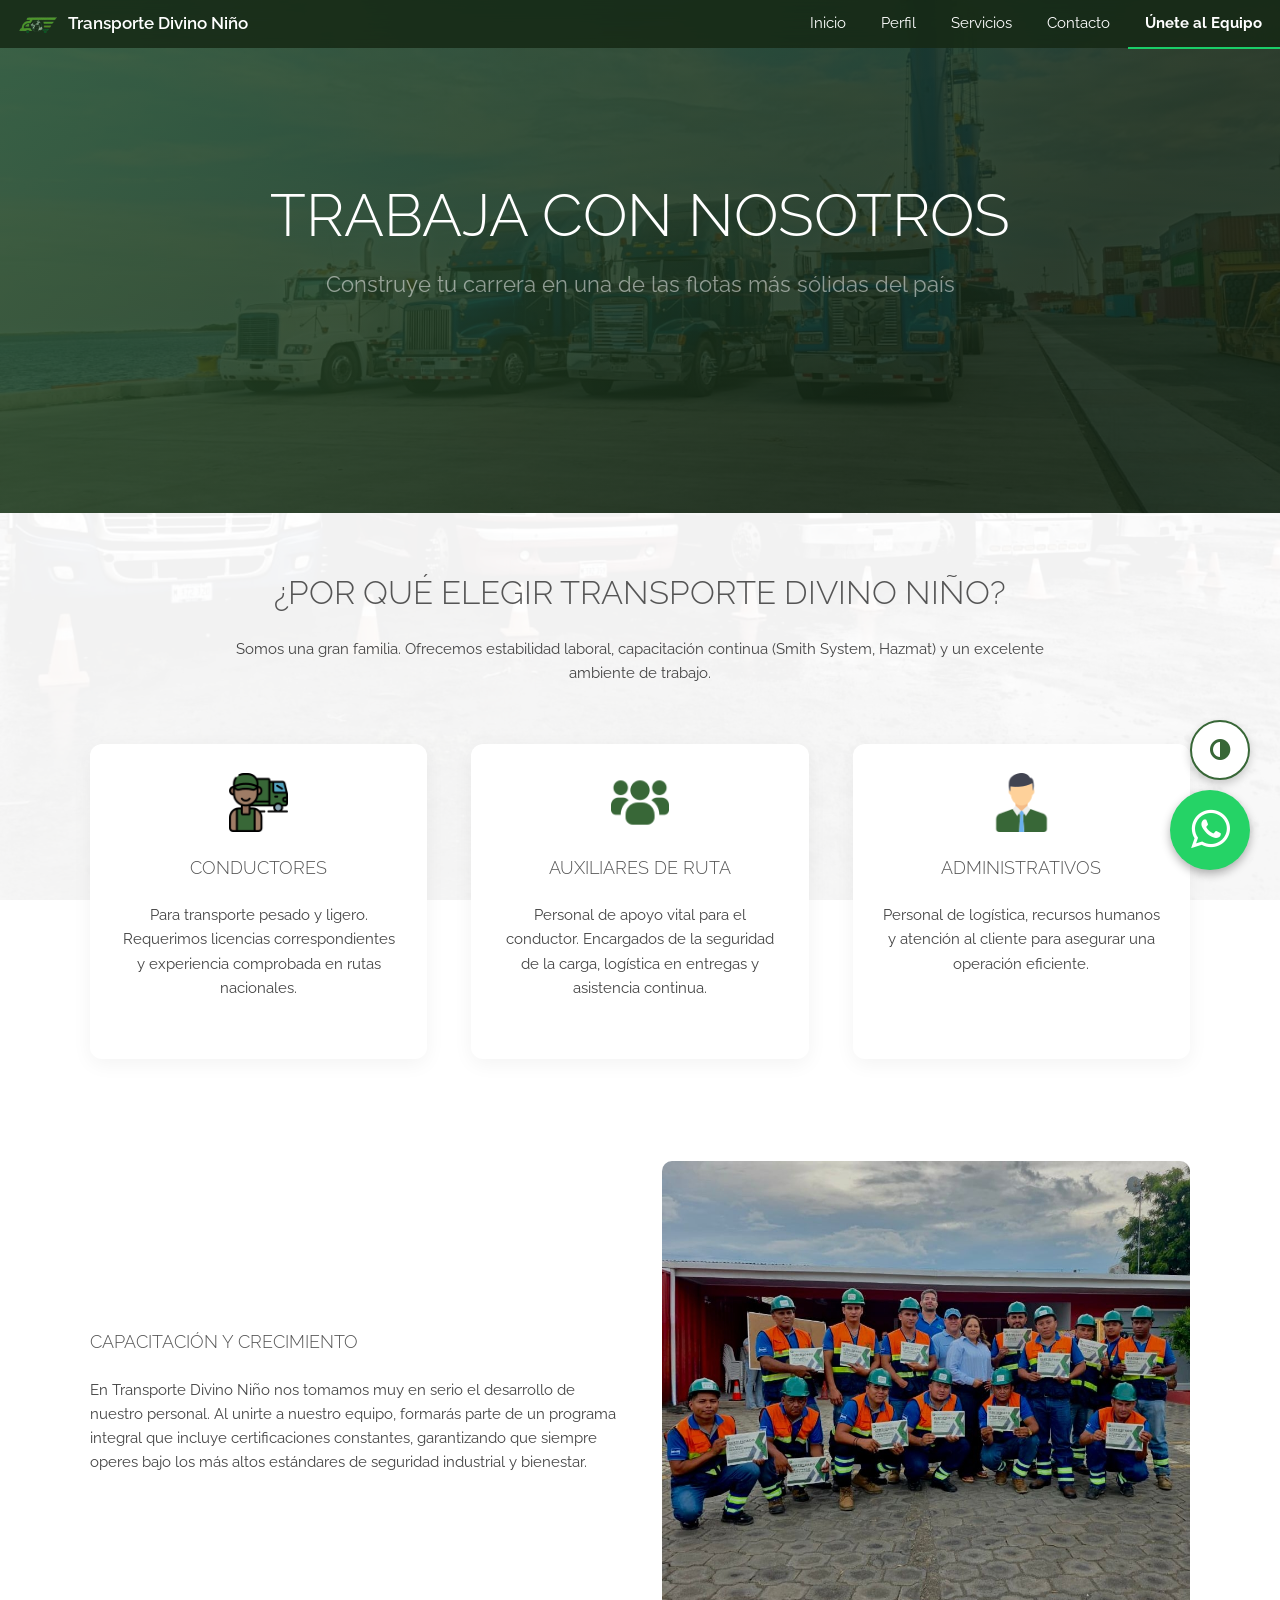
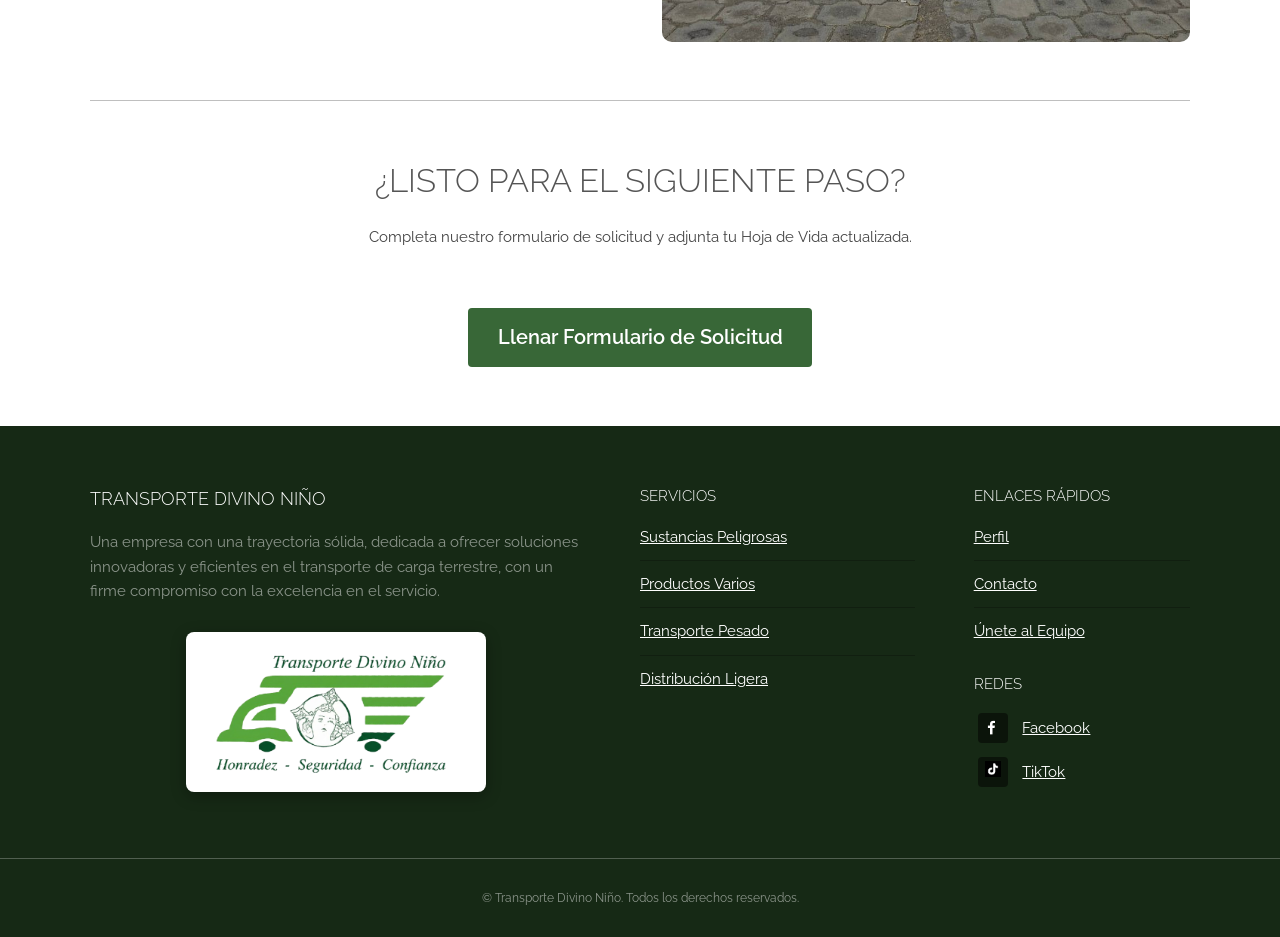
<file: empleo.html>
<!DOCTYPE HTML>
<html>
<head>
    <title>Únete al Equipo | Transporte Divino Niño</title>
    <meta charset="utf-8">
    <meta name="viewport" content="width=device-width, initial-scale=1, user-scalable=no">
    <link rel="stylesheet" href="assets/css/main.css">
    <link rel="shortcut icon" href="images/logos/icon.ico" type="image/x-icon">

    <meta name="keywords" content="transporte de carga, logistica nicaragua, transporte pesado, transporte hazmat, transporte divino niño">
    <meta property="og:title" content="Únete al Equipo | Transporte Divino Niño">
    <meta property="og:description" content="Sé parte de nuestra familia. Buscamos conductores, auxiliares de ruta y personal administrativo comprometido con la excelencia.">
    <meta property="og:image" content="https://transdn.com/images/logos/logo-removebg-preview.png">
    <meta property="og:url" content="https://transdn.com/empleo.html">
    <meta property="og:type" content="website">
</head>
<body class="is-preload">

    <!-- Header -->
    <header id="header">
        <a class="logo" href="index.html" style="display: flex; align-items: center;">
            <img src="images/logos/icon.ico" alt="Logo" style="height: 40px; width: auto; margin-right: 10px;">
            Transporte Divino Niño
        </a>
        <nav>
            <ul class="links">
                <li><a href="index.html">Inicio</a></li>
                <li><a href="perfil.html">Perfil</a></li>
                <li><a href="servicios.html">Servicios</a></li>
                <li><a href="contacto.html">Contacto</a></li>
                <li class="active"><a href="empleo.html">Únete al Equipo</a></li>
            </ul>
            <a href="#menu">Menu</a>
        </nav>
    </header>

    <!-- Nav -->
    <nav id="menu">
        <ul class="links">
            <li><a href="index.html">Inicio</a></li>
            <li><a href="perfil.html">Perfil</a></li>
            <li><a href="servicios.html">Servicios</a></li>
            <li><a href="contacto.html">Contacto</a></li>
            <li><a href="empleo.html">Únete al Equipo</a></li>
        </ul>
    </nav>

    <!-- Banner -->
    <section id="banner">
        <div class="inner">
            <h1>Trabaja con Nosotros</h1>
            <p>Construye tu carrera en una de las flotas más sólidas del país</p>
        </div>
        <img src="images/servicios/pesado/pesado3.png" alt="Banner" style="width: 100%; height: 100%; object-fit: cover; position: absolute; top: 0; left: 0; z-index: 0; filter: brightness(0.6);">
    </section>

    <!-- Main Content -->
    <section class="wrapper">
        <div class="inner">
            <header class="special">
                <h2>¿Por qué elegir Transporte Divino Niño?</h2>
                <p>Somos una gran familia. Ofrecemos estabilidad laboral, capacitación continua (Smith System, Hazmat) y un excelente ambiente de trabajo.</p>
            </header>
            
            <div class="row gtr-uniform cards-row">
                <div class="col-4 col-12-medium">
                    <div style="height: 100%; text-align: center; padding: 2rem; background: #ffffff; border-radius: 12px; box-shadow: 0 5px 20px rgba(0,0,0,0.05);">
                        <img src="images/icons/conductor.png" alt="Conductor" style="height: 4rem; margin-bottom: 1rem; object-fit: contain;">
                        <h3>Conductores</h3>
                        <p>Para transporte pesado y ligero. Requerimos licencias correspondientes y experiencia comprobada en rutas nacionales.</p>
                    </div>
                </div>
                <div class="col-4 col-12-medium">
                    <div style="height: 100%; text-align: center; padding: 2rem; background: #ffffff; border-radius: 12px; box-shadow: 0 5px 20px rgba(0,0,0,0.05);">
                        <img src="images/icons/grupo.png" alt="Auxiliar" style="height: 4rem; margin-bottom: 1rem; object-fit: contain;">
                        <h3>Auxiliares de Ruta</h3>
                        <p>Personal de apoyo vital para el conductor. Encargados de la seguridad de la carga, logística en entregas y asistencia continua.</p>
                    </div>
                </div>
                <div class="col-4 col-12-medium">
                    <div style="height: 100%; text-align: center; padding: 2rem; background: #ffffff; border-radius: 12px; box-shadow: 0 5px 20px rgba(0,0,0,0.05);">
                        <img src="images/icons/administrativo.png" alt="Administrativo" style="height: 4rem; margin-bottom: 1rem; object-fit: contain;">
                        <h3>Administrativos</h3>
                        <p>Personal de logística, recursos humanos y atención al cliente para asegurar una operación eficiente.</p>
                    </div>
                </div>
            </div>

            <div class="row gtr-uniform" style="margin-top: 4rem; align-items: center;">
                <div class="col-6 col-12-medium">
                    <h3>Capacitación y Crecimiento</h3>
                    <p>En Transporte Divino Niño nos tomamos muy en serio el desarrollo de nuestro personal. Al unirte a nuestro equipo, formarás parte de un programa integral que incluye certificaciones constantes, garantizando que siempre operes bajo los más altos estándares de seguridad industrial y bienestar.</p>
                </div>
                <div class="col-6 col-12-medium">
                    <span class="image fit"><img src="images/about/cumplimiento_certificaciones.png" alt="Capacitación de personal" style="border-radius: 10px;"></span>
                </div>
            </div>

            <hr style="margin-top: 4rem; margin-bottom: 4rem;" />

            <header class="special">
                <h2>¿Listo para el siguiente paso?</h2>
                <p>Completa nuestro formulario de solicitud y adjunta tu Hoja de Vida actualizada.</p>
            </header>
            
            <div style="text-align: center; margin-bottom: 2rem;">
                <a href="#" onclick="alert('En la versión final, este botón abrirá un formulario (Google Forms u otro) para que el postulante pueda llenar sus datos y adjuntar su CV directamente a la empresa.'); return false;" class="button primary large">
                    Llenar Formulario de Solicitud
                </a>
            </div>

        </div>
    </section>

    <!-- Footer -->
    <footer id="footer">
        <div class="inner">
            <div class="content">
                <section>
                    <h3>Transporte Divino Niño</h3>
                    <p>Una empresa con una trayectoria sólida, dedicada a ofrecer soluciones innovadoras y eficientes en el transporte de carga terrestre, con un firme compromiso con la excelencia en el servicio.</p>
                    <ul class="alt">
                        <li style="border-top: 0; padding-top: 0; text-align: center;">
                            <a href="index.html" style="border-bottom: none; display: inline-block;">
                                <img src="images/logos/logo-removebg-preview.png" alt="Transporte Divino Niño" style="max-width: 300px; height: auto; display: block; margin: 0 auto;">
                            </a>
                        </li>
                    </ul>
                </section>
                <section>
                    <h4>Servicios</h4>
                    <ul class="alt">
                        <li><a href="servicio-hazmat.html">Sustancias Peligrosas</a></li>
                        <li><a href="servicio-consumo.html">Productos Varios</a></li>
                        <li><a href="servicio-pesado.html">Transporte Pesado</a></li>
                        <li><a href="servicio-ligero.html">Distribución Ligera</a></li>
                    </ul>
                </section>
                <section>
                    <h4>Enlaces Rápidos</h4>
                    <ul class="alt">
                        <li><a href="perfil.html">Perfil</a></li>
                        <li><a href="contacto.html">Contacto</a></li>
                        <li><a href="empleo.html">Únete al Equipo</a></li>
                    </ul>
                    <h4>Redes</h4>
                    <ul class="plain">
                        <li><a href="https://www.facebook.com/share/18MGQ4qWi1/" target="_blank"><i class="icon fa-facebook">&nbsp;</i>Facebook</a></li>
                        <li><a href="https://www.tiktok.com/@transporte.divino097?is_from_webapp=1&sender_device=pc" target="_blank"><i class="icon"><img src="images/social/tiktok.png" alt="TikTok" style="width: 1.1rem; height: 1.1rem; object-fit: contain;"></i>TikTok</a></li>
                    </ul>
                </section>
            </div>
        </div>
    </footer>
    <div id="copyright" class="copyright">
        &copy; Transporte Divino Niño. Todos los derechos reservados.
    </div>

    <!-- Scripts -->
    <script src="assets/js/jquery.min.js"></script>
    <script src="assets/js/browser.min.js"></script>
    <script src="assets/js/breakpoints.min.js"></script>
    <script src="assets/js/util.js"></script>
    <script src="assets/js/main.js"></script>

    <!-- WhatsApp -->
    <a href="https://wa.link/u072wb" target="_blank" id="whatsapp-float">
        <i class="icon fa-whatsapp"></i>
    </a>


    <!-- Theme Toggle -->
    <div id="theme-toggle" title="Cambiar Tema">
        <i class="icon fa-adjust"></i>
    </div>
    <script>
        const toggleBtn = document.getElementById('theme-toggle');
        const body = document.body;
        
        // Cargar preferencia
        if(localStorage.getItem('theme') === 'light') {
            body.classList.add('light-theme');
        }
        
        toggleBtn.addEventListener('click', () => {
            body.classList.toggle('light-theme');
            if(body.classList.contains('light-theme')) {
                localStorage.setItem('theme', 'light');
            } else {
                localStorage.setItem('theme', 'dark');
            }
        });
    </script>

</body>
</html>
</file>
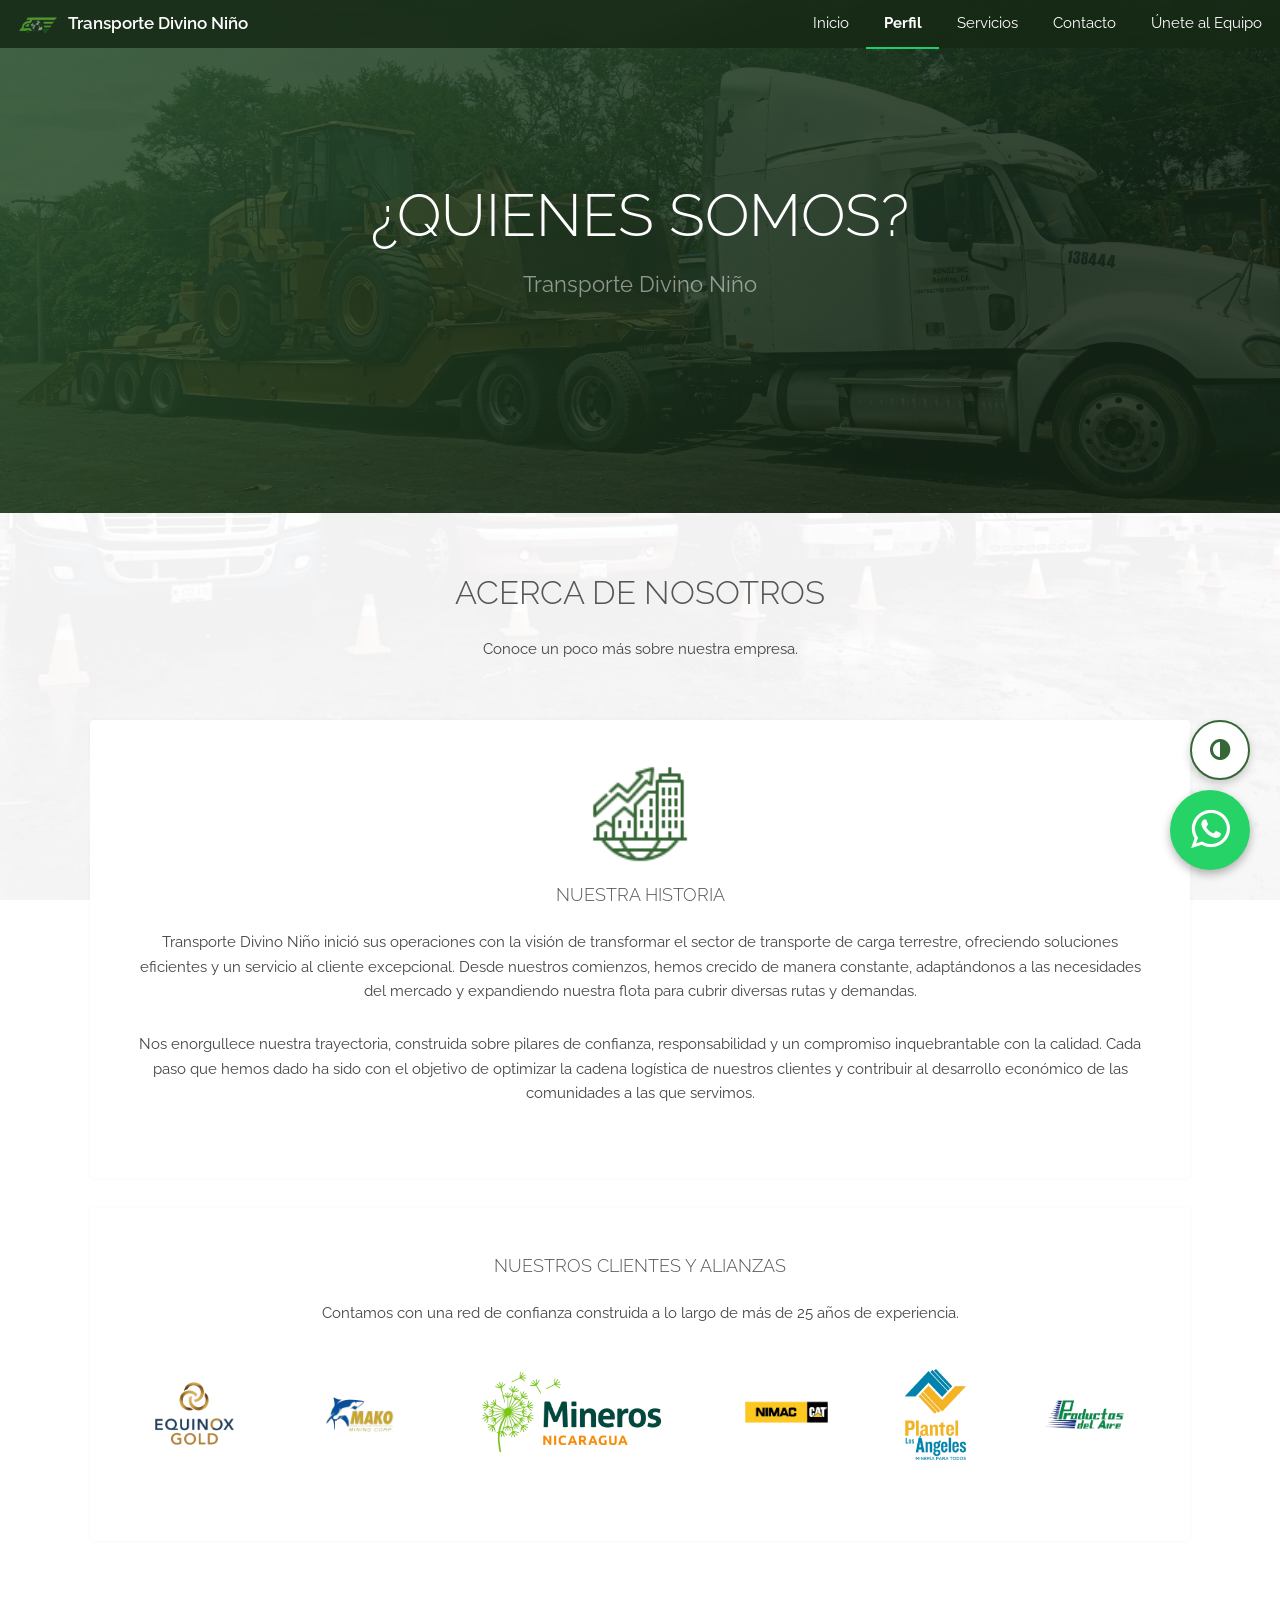
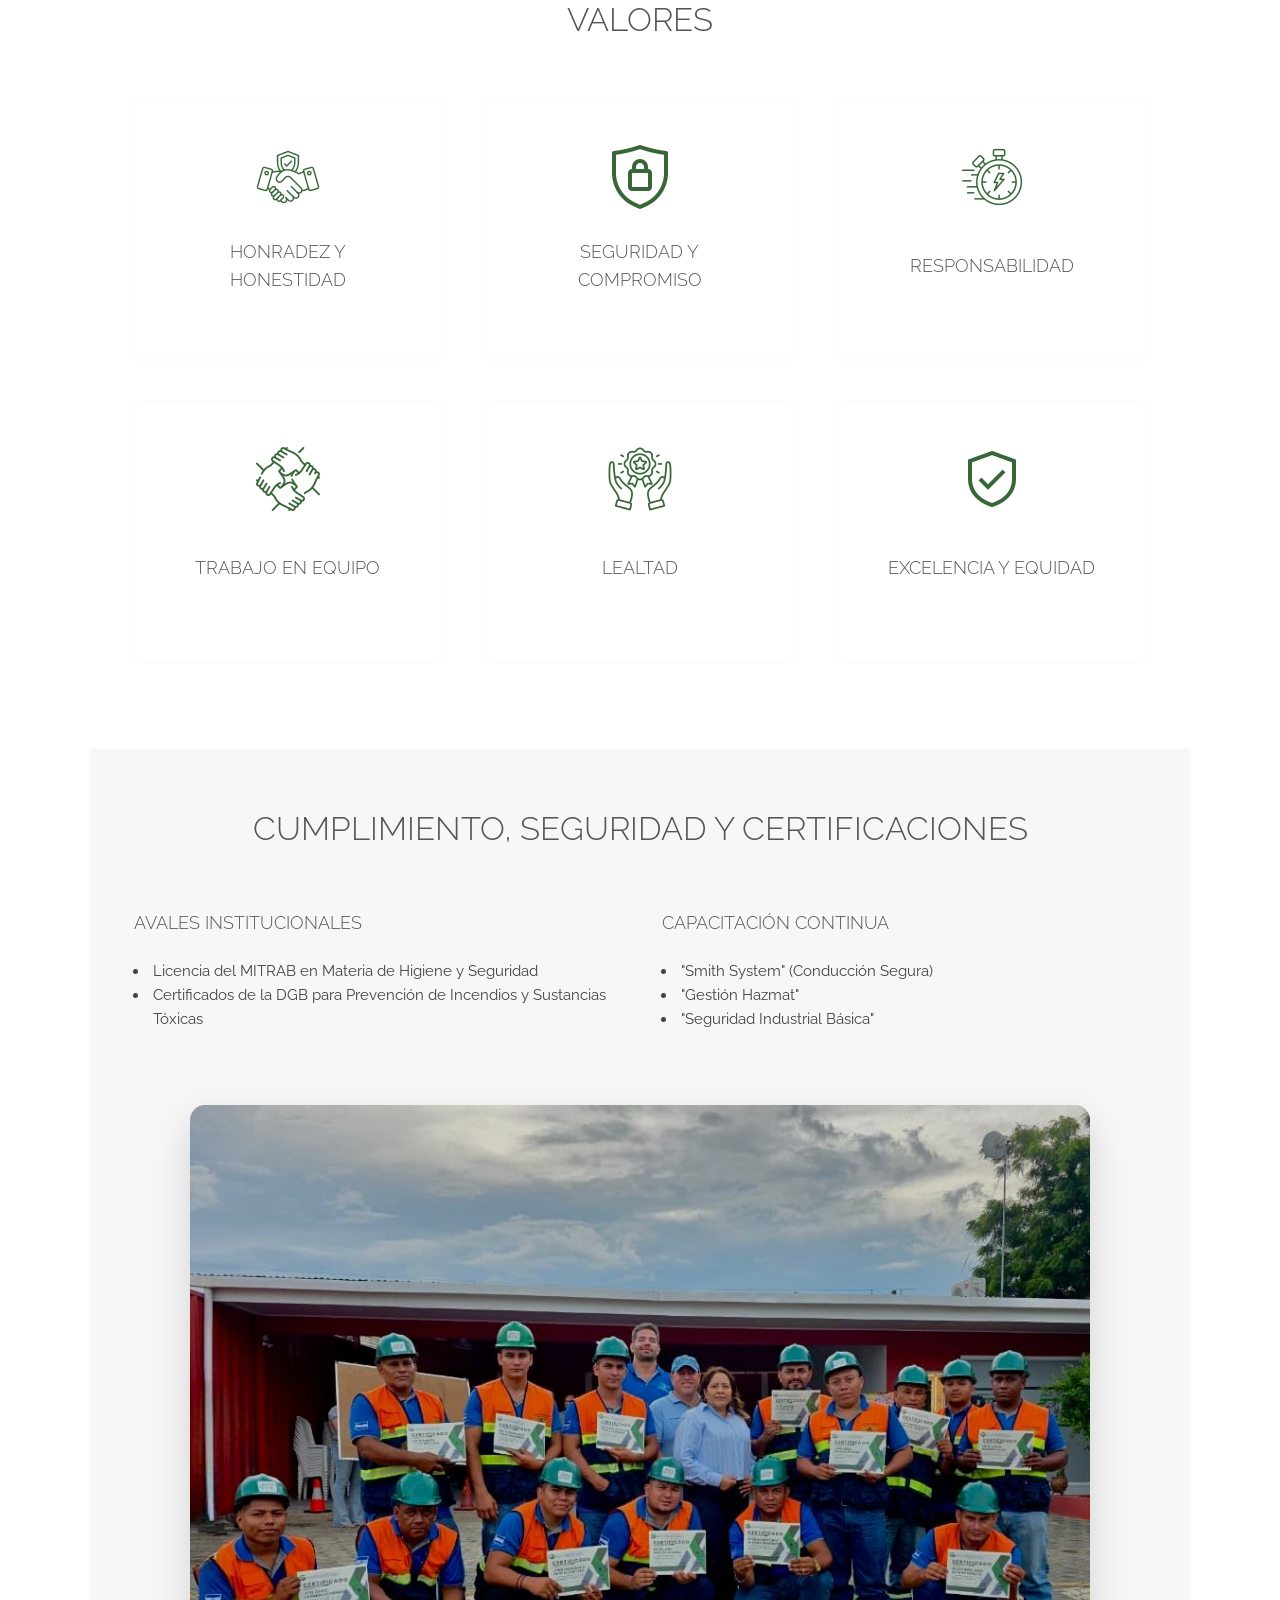
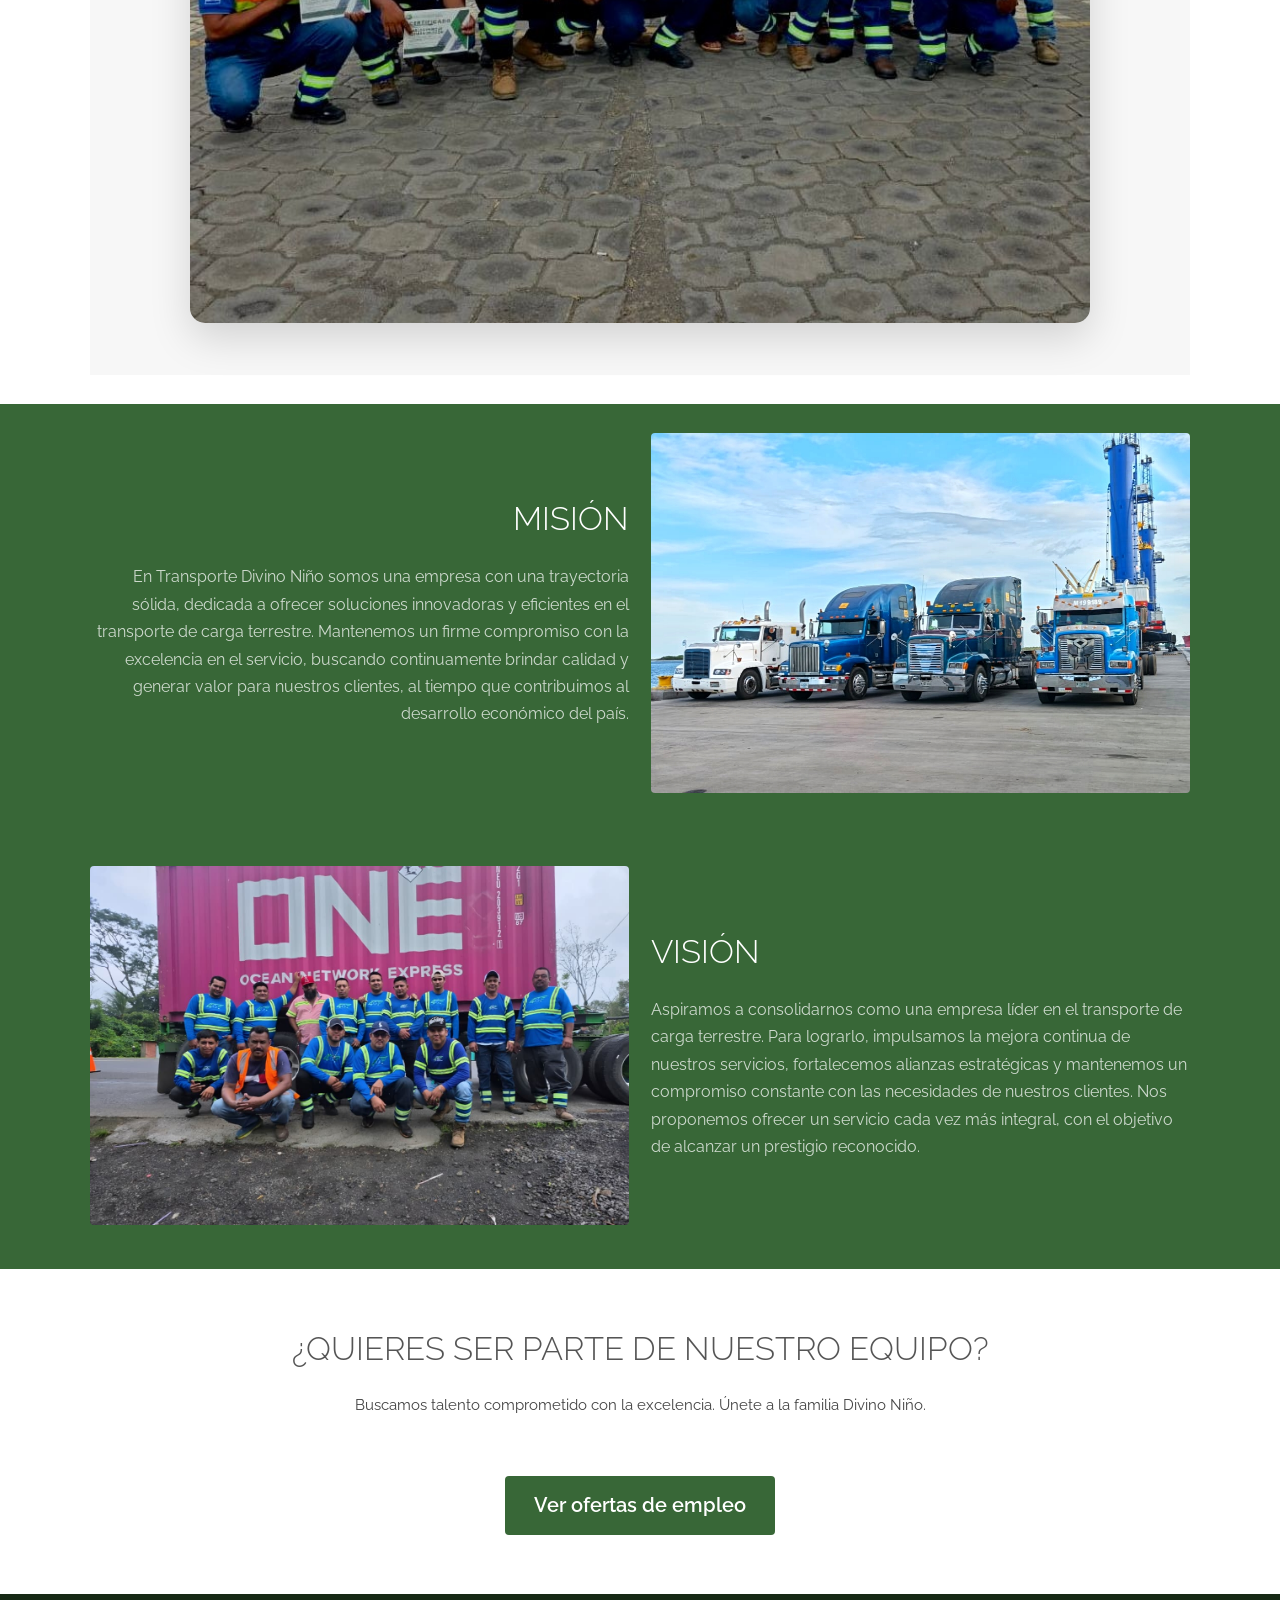
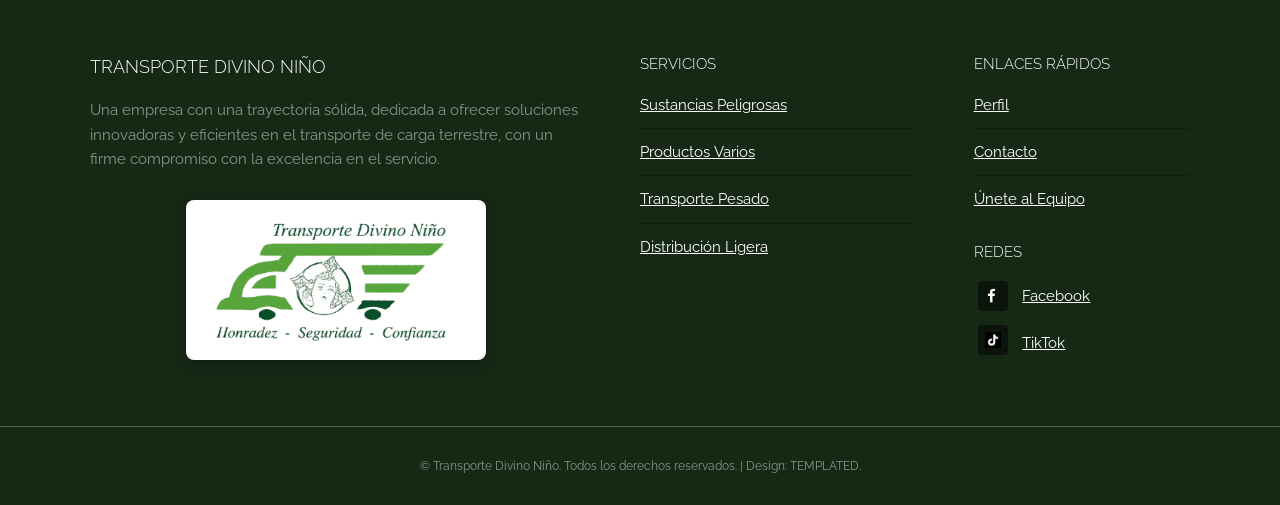
<file: perfil.html>
<!DOCTYPE HTML>
<!--
	Industrious by TEMPLATED
	templated.co @templatedco
	Released for free under the Creative Commons Attribution 3.0 license (templated.co/license)
--><html><head>
    <title>Nuestro Perfil | Transporte Divino Niño</title>
    <meta charset="utf-8">
    <meta name="robots" content="index, follow, max-image-preview:large, max-snippet:-1, max-video-preview:-1">
    <meta name="viewport" content="width=device-width, initial-scale=1, user-scalable=no">
    <meta name="description" content="Conoce nuestra historia, misión y valores. Más de 29 años de experiencia brindando confianza y seguridad en logística.">
    
    
    
    
    
    
    <link rel="stylesheet" href="assets/css/main.css">

    <link rel="shortcut icon" href="images/logos/icon.ico" type="image/x-icon">

    <meta name="keywords" content="transporte de carga, logistica nicaragua, transporte pesado, transporte hazmat, transporte divino niño">
    <meta property="og:title" content="Nuestro Perfil | Transporte Divino Niño">
    <meta property="og:description" content="Conoce nuestra historia, misión y valores. Más de 29 años de experiencia brindando confianza y seguridad en logística.">
    <meta property="og:image" content="https://transdn.com/images/logos/logo-removebg-preview.png">
    <meta property="og:url" content="https://transdn.com/perfil.html">
    <meta property="og:type" content="website">
</head>
<body class="is-preload">

		<!-- Header -->
    <header id="header">
        <a class="logo" href="index.html" style="display: flex; align-items: center;">
            <img src="images/logos/icon.ico" alt="Logo" style="height: 40px; width: auto; margin-right: 10px;">
            Transporte Divino Niño
        </a>
        <nav>
            <ul class="links">
                <li><a href="index.html">Inicio</a></li>
                <li class="active"><a href="perfil.html">Perfil</a></li>
                <li><a href="servicios.html">Servicios</a></li>
                <li><a href="contacto.html">Contacto</a></li>
                <li><a href="empleo.html">Únete al Equipo</a></li> </ul>
            <a href="#menu">Menu</a>
        </nav>
    </header>

		<nav id="menu">
			<ul class="links">
				<li><a href="index.html">Inicio</a></li>
				<li><a href="perfil.html">Perfil</a></li>
				<li><a href="servicios.html">Servicios</a></li>
				<li><a href="contacto.html">Contacto</a></li>
                <li><a href="empleo.html">Únete al Equipo</a></li>
			</ul>
		</nav>
				<!-- Banner --><section id="banner">
				<div class="inner">
					<h1>¿Quienes somos?</h1>
					<p>Transporte Divino Niño</p>
				</div>
				<img src="images/servicios/pesado/pesado2.png" alt="Banner" style="width: 100%; height: 100%; object-fit: cover; position: absolute; top: 0; left: 0; z-index: 0; filter: brightness(0.6);">
				</section>
<section class="wrapper">
	<div class="inner">
		<header class="special">
			<h2>Acerca de Nosotros</h2>
			<p>Conoce un poco más sobre nuestra empresa.</p>
		</header>
		
		<div class="content-box" style="text-align: center;">
			<header>
				<img src="images/logos/company.png" alt="Nuestra empresa" style="width: 100px; height: auto; margin-bottom: 10px;">
				<h3 style="margin-top: 0;">Nuestra Historia</h3>
			</header>
			<p>Transporte Divino Niño inició sus operaciones con la visión de transformar el sector de transporte de carga terrestre, ofreciendo soluciones eficientes y un servicio al cliente excepcional. Desde nuestros comienzos, hemos crecido de manera constante, adaptándonos a las necesidades del mercado y expandiendo nuestra flota para cubrir diversas rutas y demandas.</p>
			<p>Nos enorgullece nuestra trayectoria, construida sobre pilares de confianza, responsabilidad y un compromiso inquebrantable con la calidad. Cada paso que hemos dado ha sido con el objetivo de optimizar la cadena logística de nuestros clientes y contribuir al desarrollo económico de las comunidades a las que servimos.</p>
		</div>

		<div class="content-box" style="text-align: center; margin-top: 2rem;">
			<header>
				<h3 style="margin-top: 0;">Nuestros Clientes y Alianzas</h3>
			</header>
			<p>Contamos con una red de confianza construida a lo largo de más de 25 años de experiencia.</p>
			<div class="row" style="justify-content: center; align-items: center;">
				<div class="col-2-large col-4-medium col-6-small">
					<div class="cliente-logo"><img src="images/clientes/equinox.png" alt="EQUINOX GOLD"></div>
				</div>
				<div class="col-2-large col-4-medium col-6-small">
					<div class="cliente-logo"><img src="images/clientes/mako.png" alt="KMAKO"></div>
				</div>
				<div class="col-2-large col-4-medium col-6-small">
					<div class="cliente-logo"><img src="images/clientes/mineros-nicaragua.png" alt="Productos Mineros NICARAGUA"></div>
				</div>
				<div class="col-2-large col-4-medium col-6-small">
					<div class="cliente-logo"><img src="images/clientes/nimac-cat.png" alt="NIMAC CAT"></div>
				</div>
				<div class="col-2-large col-4-medium col-6-small">
					<div class="cliente-logo"><img src="images/clientes/plantel-angeles.png" alt="Plantel Angeles"></div>
				</div>
				<div class="col-2-large col-4-medium col-6-small">
					<div class="cliente-logo"><img src="images/clientes/productos-del-aire.png" alt="Productos del Aire"></div>
				</div>
			</div>
		</div>

<!-- Highlights -->
<section class="wrapper">
	<div class="inner">
		<header class="special">
			<h2>VALORES</h2>
		</header>

		<div class="highlights">

			<section>
				<div class="content">
					<header>
						<img src="images/valores/honestidad.png" alt="Honradez y Honestidad" class="valor-icon">
						<h3>Honradez y Honestidad</h3>
					</header>
				</div>
			</section>

			<section>
				<div class="content">
					<header>
						<img src="images/valores/seguridad.png" alt="Seguridad y Compromiso" class="valor-icon">
						<h3>Seguridad y Compromiso</h3>
					</header>
				</div>
			</section>

			<section>
				<div class="content">
					<header>
						<img src="images/valores/responsabilidad.png" alt="Responsabilidad" class="valor-icon">
						<h3>Responsabilidad</h3>
					</header>
				</div>
			</section>

			<section>
				<div class="content">
					<header>
						<img src="images/valores/colaboracion.png" alt="Trabajo en Equipo" class="valor-icon">
						<h3>Trabajo en Equipo</h3>
					</header>
				</div>
			</section>

			<section>
				<div class="content">
					<header>
						<img src="images/valores/lealtad.png" alt="Lealtad" class="valor-icon">
						<h3>Lealtad</h3>
					</header>
				</div>
			</section>

			<section>
				<div class="content">
					<header>
						<img src="images/valores/confianza.png" alt="Excelencia y Equidad" class="valor-icon">
						<h3>Excelencia y Equidad</h3>
					</header>
				</div>
			</section>

		</div>
	</div>
</section>

<section class="wrapper" style="background-color: #f7f7f7;">
	<div class="inner">
		<header class="special">
			<h2>Cumplimiento, Seguridad y Certificaciones</h2>
		</header>
		<div class="row">
			<div class="col-6 col-12-medium">
				<h3>Avales Institucionales</h3>
				<ul>
					<li>Licencia del MITRAB en Materia de Higiene y Seguridad</li>
					<li>Certificados de la DGB para Prevención de Incendios y Sustancias Tóxicas</li>
				</ul>
			</div>
			<div class="col-6 col-12-medium">
				<h3>Capacitación Continua</h3>
				<ul>
					<li>"Smith System" (Conducción Segura)</li>
					<li>"Gestión Hazmat"</li>
					<li>"Seguridad Industrial Básica"</li>
				</ul>
			</div>
		</div>
		<div style="text-align: center; margin-top: 3rem; margin-bottom: 1rem;">
			<img src="images/about/cumplimiento_certificaciones.png" alt="Trabajadores recibiendo certificación" style="width: 100%; max-width: 900px; height: auto; border-radius: 15px; box-shadow: 0 15px 40px rgba(0,0,0,0.15); transition: transform 0.3s ease;" onmouseover="this.style.transform='scale(1.02)'" onmouseout="this.style.transform='scale(1)'">
		</div>
	</div>
</section>

	</div>
</section>
<section class="wrapper feature-section feature-mision">
			<div class="inner">
				<h2 class="feature-title-mobile">Misión</h2>
				<div class="row gtr-50 align-items-center">
					
					<div class="col-6 col-12-medium text-right-desktop feature-text">
						<h2 class="feature-title-desktop">Misión</h2>
						<p style="font-size: 1.1rem; line-height: 1.7;">
							En Transporte Divino Niño somos una empresa con una trayectoria sólida, dedicada a ofrecer soluciones innovadoras y eficientes en el transporte de carga terrestre. Mantenemos un firme compromiso con la excelencia en el servicio, buscando continuamente brindar calidad y generar valor para nuestros clientes, al tiempo que contribuimos al desarrollo económico del país.
						</p>
					</div>

					<div class="col-6 col-12-medium feature-image">
						<span class="image fit"><img src="images/about/mision.png" alt="Misión"></span>
					</div>
					
				</div>
			</div>
		</section>

		<section class="wrapper feature-section feature-vision">
			<div class="inner">
				<h2 class="feature-title-mobile">Visión</h2>
				<div class="row gtr-50 align-items-center">
					
					<div class="col-6 col-12-medium feature-image">
						<span class="image fit"><img src="images/about/vision.png" alt="Visión"></span>
					</div>

					<div class="col-6 col-12-medium text-left-desktop feature-text">
						<h2 class="feature-title-desktop">Visión</h2>
						<p style="font-size: 1.1rem; line-height: 1.7;">
							Aspiramos a consolidarnos como una empresa líder en el transporte de carga terrestre. Para lograrlo, impulsamos la mejora continua de nuestros servicios, fortalecemos alianzas estratégicas y mantenemos un compromiso constante con las necesidades de nuestros clientes. Nos proponemos ofrecer un servicio cada vez más integral, con el objetivo de alcanzar un prestigio reconocido.
						</p>
					</div>
					
				</div>
			</div>

		</section>
				
		<section class="wrapper cta-empleo">
			<div class="inner" style="text-align: center;">
				<header class="special">
					<h2>¿Quieres ser parte de nuestro equipo?</h2>
					<p>Buscamos talento comprometido con la excelencia. Únete a la familia Divino Niño.</p>
				</header>
				<div style="text-align: center; margin-top: 2rem;">
					<a href="empleo.html" class="button primary large">Ver ofertas de empleo</a>
				</div>
			</div>
		</section>
				<footer id="footer">
    <div class="inner">
        <div class="content">
            
			<section>
                <h3>Transporte Divino Niño</h3>
                <p>Una empresa con una trayectoria sólida, dedicada a ofrecer soluciones innovadoras y eficientes en el transporte de carga terrestre, con un firme compromiso con la excelencia en el servicio.</p>
                
                <ul class="alt">
                    <li style="border-top: 0; padding-top: 0; text-align: center;">
                        <a href="index.html" style="border-bottom: none; display: inline-block;">
                            <img src="images/logos/logo-removebg-preview.png" alt="Transporte Divino Niño" style="max-width: 300px; height: auto; display: block; margin: 0 auto;">
                        </a>
                    </li>
                </ul>
            </section>

            <section>
                <h4>Servicios</h4>
                <ul class="alt">
                    <li><a href="servicio-hazmat.html">Sustancias Peligrosas</a></li>
                    <li><a href="servicio-consumo.html">Productos Varios</a></li>
                    <li><a href="servicio-pesado.html">Transporte Pesado</a></li>
                    <li><a href="servicio-ligero.html">Distribución Ligera</a></li>
                </ul>
            </section>

            <section>
                <h4>Enlaces Rápidos</h4>
                <ul class="alt">
                    <li><a href="perfil.html">Perfil</a></li>
                    <li><a href="contacto.html">Contacto</a></li>
                <li><a href="empleo.html">Únete al Equipo</a></li>
                </ul>
                
                <h4>Redes</h4>
                <ul class="plain">
                    <li><a href="https://www.facebook.com/share/18MGQ4qWi1/" target="_blank" rel="noopener noreferrer"><i class="icon fa-facebook">&nbsp;</i>Facebook</a></li>
                    <li><a href="https://www.tiktok.com/@transporte.divino097?is_from_webapp=1&sender_device=pc" target="_blank" rel="noopener noreferrer"><i class="icon" style="display: inline-flex; align-items: center; justify-content: center;"><img src="images/social/tiktok.png" alt="TikTok" style="width: 1.1rem; height: 1.1rem; object-fit: contain;"></i>TikTok</a></li>
                </ul>
            </section>

        </div>
    </div>
</footer>

		<div id="copyright" class="copyright">
			&copy; Transporte Divino Niño. Todos los derechos reservados. | Design: <a href="https://templated.co/">TEMPLATED</a>.
		</div>

		<!-- Scripts -->
			<script src="assets/js/jquery.min.js"></script><script src="assets/js/browser.min.js"></script><script src="assets/js/breakpoints.min.js"></script><script src="assets/js/util.js"></script>    <script src="assets/js/main.js"></script>

    <!-- Botón Flotante de WhatsApp -->
    <a href="https://wa.link/u072wb" target="_blank" id="whatsapp-float" rel="noopener noreferrer">
        <i class="icon fa-whatsapp"></i>
    </a>


    <!-- Theme Toggle -->
    <div id="theme-toggle" title="Cambiar Tema">
        <i class="icon fa-adjust"></i>
    </div>
    <script>
        const toggleBtn = document.getElementById('theme-toggle');
        const body = document.body;
        
        // Cargar preferencia
        if(localStorage.getItem('theme') === 'light') {
            body.classList.add('light-theme');
        }
        
        toggleBtn.addEventListener('click', () => {
            body.classList.toggle('light-theme');
            if(body.classList.contains('light-theme')) {
                localStorage.setItem('theme', 'light');
            } else {
                localStorage.setItem('theme', 'dark');
            }
        });
    </script>

</body>
</html>
</file>
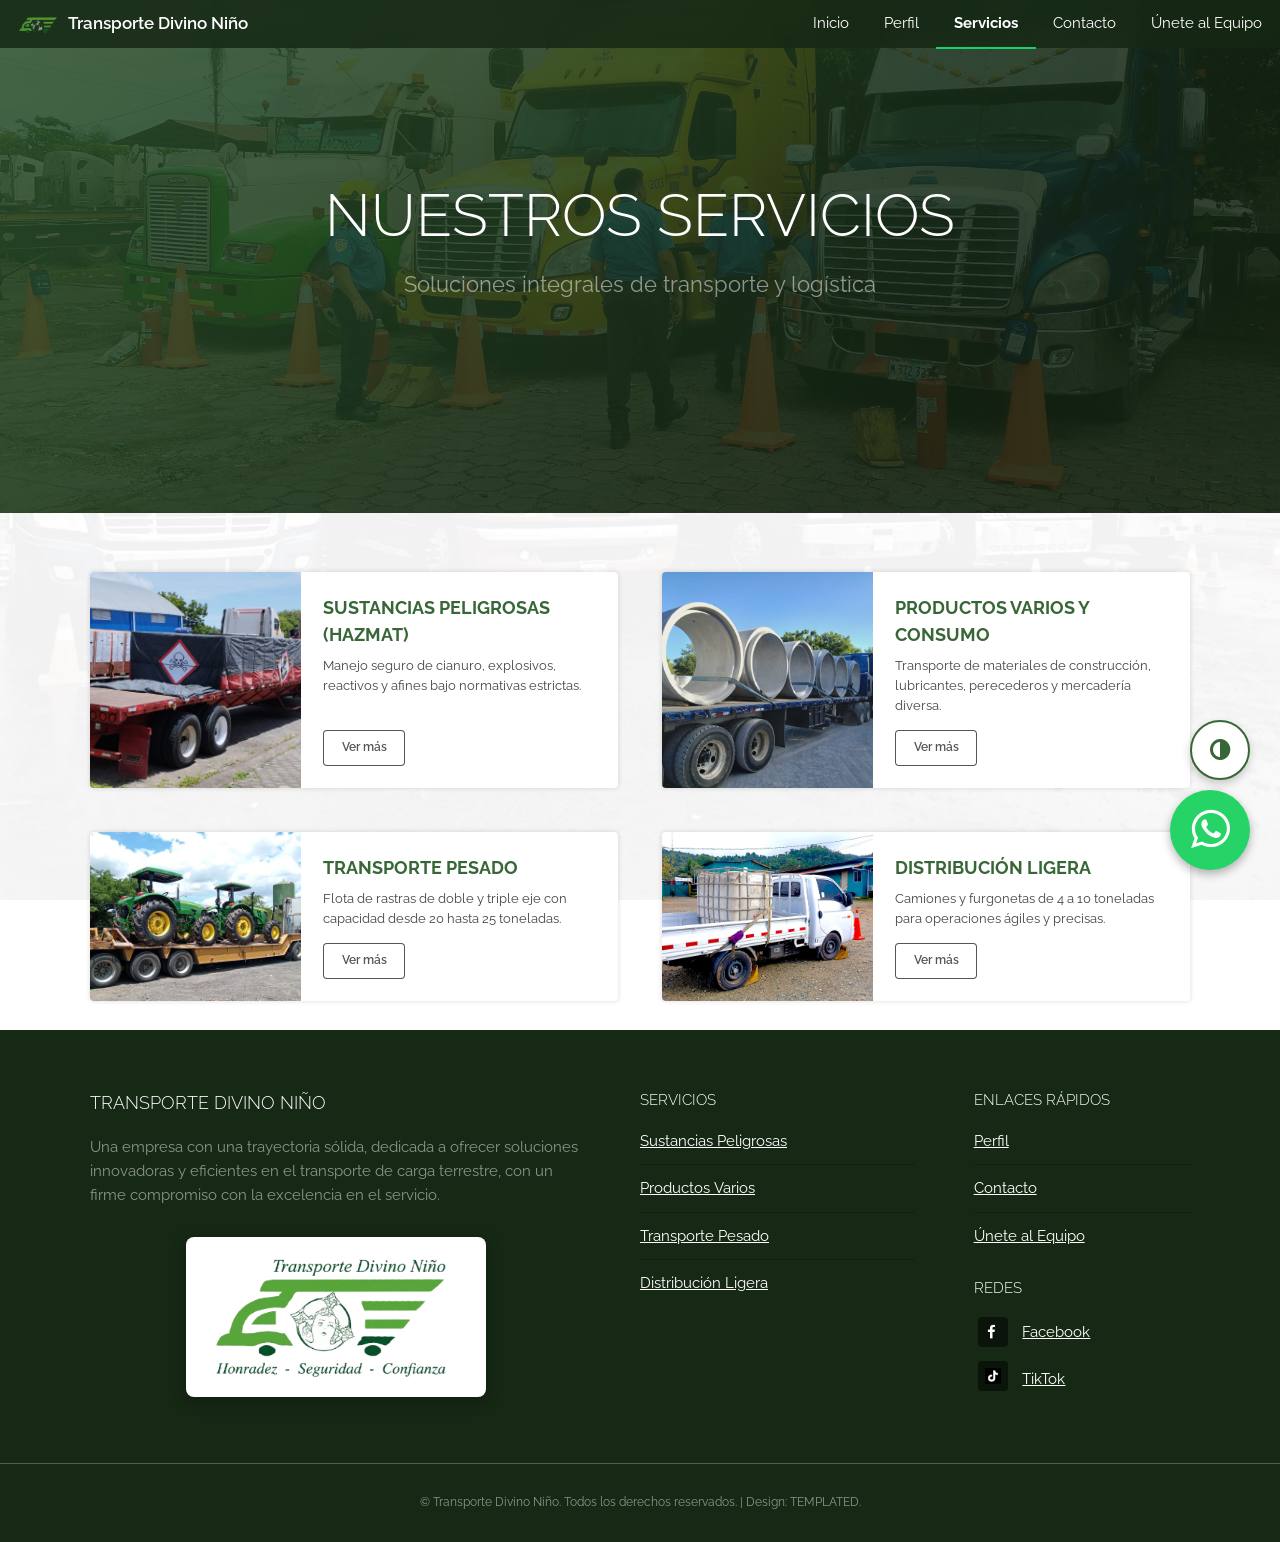
<file: servicios.html>
<!DOCTYPE HTML>
<html>
<head>
    <title>Nuestros Servicios | Transporte Divino Niño</title>
    <meta charset="utf-8">
    <meta name="robots" content="index, follow, max-image-preview:large, max-snippet:-1, max-video-preview:-1">
    <meta name="viewport" content="width=device-width, initial-scale=1, user-scalable=no">
    <meta name="description" content="Ofrecemos transporte de sustancias peligrosas (Hazmat), carga pesada, distribución ligera y productos de consumo en todo el país.">
    
    
    
    
    
    
    <link rel="stylesheet" href="assets/css/main.css">
    <link rel="shortcut icon" href="images/logos/icon.ico" type="image/x-icon">

    <meta name="keywords" content="transporte de carga, logistica nicaragua, transporte pesado, transporte hazmat, transporte divino niño">
    <meta property="og:title" content="Nuestros Servicios | Transporte Divino Niño">
    <meta property="og:description" content="Ofrecemos transporte de sustancias peligrosas (Hazmat), carga pesada, distribución ligera y productos de consumo en todo el país.">
    <meta property="og:image" content="https://transdn.com/images/logos/logo-removebg-preview.png">
    <meta property="og:url" content="https://transdn.com/servicios.html">
    <meta property="og:type" content="website">
</head>
<body class="is-preload">

    <header id="header">
        <a class="logo" href="index.html" style="display: flex; align-items: center;">
            <img src="images/logos/icon.ico" alt="Logo" style="height: 40px; width: auto; margin-right: 10px;">
            Transporte Divino Niño
        </a>
        <nav>
            <ul class="links">
                <li><a href="index.html">Inicio</a></li>
                <li><a href="perfil.html">Perfil</a></li>
                <li class="active"><a href="servicios.html">Servicios</a></li>
                <li><a href="contacto.html">Contacto</a></li>
                <li><a href="empleo.html">Únete al Equipo</a></li> </ul>
            <a href="#menu">Menu</a>
        </nav>
    </header>

    <nav id="menu">
        <ul class="links">
            <li><a href="index.html">Inicio</a></li>
            <li><a href="perfil.html">Perfil</a></li>
            <li><a href="servicios.html">Servicios</a></li>
            <li><a href="contacto.html">Contacto</a></li>
                <li><a href="empleo.html">Únete al Equipo</a></li>
        </ul>
    </nav>

    <section id="banner">
        <div class="inner">
            <h1>Nuestros Servicios</h1>
            <p>Soluciones integrales de transporte y logística</p>
        </div>
        <img src="images/servicios/hazmat/peligrosas1.jpeg" alt="Banner" style="width: 100%; height: 100%; object-fit: cover; position: absolute; top: 0; left: 0; z-index: 0; filter: brightness(0.6);">
    </section>

    <section class="wrapper">
        <div class="inner">
            
            <div class="row gtr-uniform cards-row-flex">
                
                <div class="col-6 col-12-medium">
                    <div class="service-card">
                        <div class="card-image">
                            <img src="images/servicios/hazmat/peligrosas3.png" alt="Sustancias Peligrosas">
                        </div>
                        <div class="card-content">
                            <h3>Sustancias Peligrosas (Hazmat)</h3>
                            <p>Manejo seguro de cianuro, explosivos, reactivos y afines bajo normativas estrictas.</p>
                            <a href="servicio-hazmat.html" class="button small">Ver más</a>
                        </div>
                    </div>
                </div>

                <div class="col-6 col-12-medium">
                    <div class="service-card">
                        <div class="card-image">
                            <img src="images/servicios/consumo/variosyconsumo2.png" alt="Productos Varios y Consumo">
                        </div>
                        <div class="card-content">
                            <h3>Productos Varios y Consumo</h3>
                            <p>Transporte de materiales de construcción, lubricantes, perecederos y mercadería diversa.</p>
                            <a href="servicio-consumo.html" class="button small">Ver más</a>
                        </div>
                    </div>
                </div>

                <div class="col-6 col-12-medium">
                    <div class="service-card">
                        <div class="card-image">
                            <img src="images/servicios/pesado/pesado1.png" alt="Transporte Pesado">
                        </div>
                        <div class="card-content">
                            <h3>Transporte Pesado</h3>
                            <p>Flota de rastras de doble y triple eje con capacidad desde 20 hasta 25 toneladas.</p>
                            <a href="servicio-pesado.html" class="button small">Ver más</a>
                        </div>
                    </div>
                </div>

                <div class="col-6 col-12-medium">
                    <div class="service-card">
                        <div class="card-image">
                            <img src="images/servicios/ligero/ligero1.png" alt="Distribución Ligera">
                        </div>
                        <div class="card-content">
                            <h3>Distribución Ligera</h3>
                            <p>Camiones y furgonetas de 4 a 10 toneladas para operaciones ágiles y precisas.</p>
                            <a href="servicio-ligero.html" class="button small">Ver más</a>
                        </div>
                    </div>
                </div>

            </div> </div>
    </section>

<footer id="footer">
    <div class="inner">
        <div class="content">
            
			<section>
                <h3>Transporte Divino Niño</h3>
                <p>Una empresa con una trayectoria sólida, dedicada a ofrecer soluciones innovadoras y eficientes en el transporte de carga terrestre, con un firme compromiso con la excelencia en el servicio.</p>
                
                <ul class="alt">
                    <li style="border-top: 0; padding-top: 0; text-align: center;">
                        <a href="index.html" style="border-bottom: none; display: inline-block;">
                            <img src="images/logos/logo-removebg-preview.png" alt="Transporte Divino Niño" style="max-width: 300px; height: auto; display: block; margin: 0 auto;">
                        </a>
                    </li>
                </ul>
            </section>

            <section>
                <h4>Servicios</h4>
                <ul class="alt">
                    <li><a href="servicio-hazmat.html">Sustancias Peligrosas</a></li>
                    <li><a href="servicio-consumo.html">Productos Varios</a></li>
                    <li><a href="servicio-pesado.html">Transporte Pesado</a></li>
                    <li><a href="servicio-ligero.html">Distribución Ligera</a></li>
                </ul>
            </section>

            <section>
                <h4>Enlaces Rápidos</h4>
                <ul class="alt">
                    <li><a href="perfil.html">Perfil</a></li>
                    <li><a href="contacto.html">Contacto</a></li>
                <li><a href="empleo.html">Únete al Equipo</a></li>
                </ul>
                
                <h4>Redes</h4>
                <ul class="plain">
                    <li><a href="https://www.facebook.com/share/18MGQ4qWi1/" target="_blank" rel="noopener noreferrer"><i class="icon fa-facebook">&nbsp;</i>Facebook</a></li>
                    <li><a href="https://www.tiktok.com/@transporte.divino097?is_from_webapp=1&sender_device=pc" target="_blank" rel="noopener noreferrer"><i class="icon" style="display: inline-flex; align-items: center; justify-content: center;"><img src="images/social/tiktok.png" alt="TikTok" style="width: 1.1rem; height: 1.1rem; object-fit: contain;"></i>TikTok</a></li>
                </ul>
            </section>

        </div>
    </div>
</footer>
    <div id="copyright" class="copyright">
        &copy; Transporte Divino Niño. Todos los derechos reservados. | Design: <a href="https://templated.co/">TEMPLATED</a>.
    </div>

    <script src="assets/js/jquery.min.js"></script>
    <script src="assets/js/browser.min.js"></script>
    <script src="assets/js/breakpoints.min.js"></script>
    <script src="assets/js/util.js"></script>
    <script src="assets/js/main.js"></script>

    <!-- Botón Flotante de WhatsApp -->
    <a href="https://wa.link/u072wb" target="_blank" id="whatsapp-float" rel="noopener noreferrer">
        <i class="icon fa-whatsapp"></i>
    </a>


    <!-- Theme Toggle -->
    <div id="theme-toggle" title="Cambiar Tema">
        <i class="icon fa-adjust"></i>
    </div>
    <script>
        const toggleBtn = document.getElementById('theme-toggle');
        const body = document.body;
        
        // Cargar preferencia
        if(localStorage.getItem('theme') === 'light') {
            body.classList.add('light-theme');
        }
        
        toggleBtn.addEventListener('click', () => {
            body.classList.toggle('light-theme');
            if(body.classList.contains('light-theme')) {
                localStorage.setItem('theme', 'light');
            } else {
                localStorage.setItem('theme', 'dark');
            }
        });
    </script>

</body>
</html>
</file>
<file: assets/css/main.css>
@import url("font-awesome.min.css");
@import url("https://fonts.googleapis.com/css?family=Raleway:200,300,400,500,600");

/* ==========================================================================
   1. RESET & NORMALIZATION
   ========================================================================== */
@-ms-viewport { width: device-width; }

html {
    box-sizing: border-box;
    font-size: 13pt;
}

*, *:before, *:after {
    box-sizing: inherit;
}

body {
    -ms-overflow-style: scrollbar;
    background: #ffffff;
    line-height: 1;
    -webkit-text-size-adjust: none;
    padding-top: 3.25rem;
}

html, body, div, span, applet, object, iframe, h1, h2, h3, h4, h5, h6, p, blockquote,
pre, a, abbr, acronym, address, big, cite, code, del, dfn, em, img, ins, kbd, q, s, samp,
small, strike, strong, sub, sup, tt, var, b, u, i, center, dl, dt, dd, ol, ul, li, fieldset,
form, label, legend, table, caption, tbody, tfoot, thead, tr, th, td, article, aside,
canvas, details, embed, figure, figcaption, footer, header, hgroup, menu, nav, output, ruby,
section, summary, time, mark, audio, video {
    margin: 0;
    padding: 0;
    border: 0;
    font-size: 100%;
    font: inherit;
    vertical-align: baseline;
}

article, aside, details, figcaption, figure, footer, header, hgroup, menu, nav, section {
    display: block;
}

ol, ul { list-style: none; }
blockquote, q { quotes: none; }
blockquote:before, blockquote:after, q:before, q:after { content: ''; content: none; }
table { border-collapse: collapse; border-spacing: 0; }
mark { background-color: transparent; color: inherit; }

/* ==========================================================================
   2. GLOBAL TYPOGRAPHY & BASE STYLES
   ========================================================================== */
body, input, select, textarea {
    font-family: "Raleway", Arial, Helvetica, sans-serif;
    font-weight: 400;
    font-size: 1rem;
    line-height: 1.65;
    color: #444444;
}

a {
    color: #386737;
    text-decoration: underline;
    transition: color 0.2s ease-in-out;
}

a:hover {
    text-decoration: none;
}

strong, b { font-weight: 600; color: #555555; }
em, i { font-style: italic; }
p { margin: 0 0 2rem 0; }

h1, h2, h3, h4, h5, h6 {
    font-weight: 300;
    line-height: 1.5;
    text-transform: uppercase;
    margin: 0 0 1.5rem 0;
    color: #555555;
}

h1 a, h2 a, h3 a, h4 a, h5 a, h6 a { color: inherit; text-decoration: none; }

h1 { font-size: 3rem; line-height: 1.2; }
h2 { font-size: 2.25rem; line-height: 1.3; }
h3 { font-size: 1.25rem; }
h4 { font-size: 1rem; }
h5 { font-size: 0.9rem; }
h6 { font-size: 0.7rem; }

sub { font-size: 0.8rem; position: relative; top: 0.5rem; }
sup { font-size: 0.8rem; position: relative; top: -0.5rem; }

blockquote {
    border-left: solid 0.5rem rgba(0, 0, 0, 0.25);
    font-style: italic;
    margin: 0 0 2rem 0;
    padding: 1rem 0 1rem 2rem;
}

code {
    border-radius: 4px;
    border: solid 1px rgba(0, 0, 0, 0.25);
    background: rgba(0, 0, 0, 0.075);
    font-family: "Courier New", monospace;
    font-size: 0.9rem;
    margin: 0 0.25rem;
    padding: 0.25rem 0.65rem;
}

pre {
    -webkit-overflow-scrolling: touch;
    font-family: "Courier New", monospace;
    font-size: 0.9rem;
    margin: 0 0 2rem 0;
}

pre code {
    display: block;
    line-height: 1.75;
    padding: 1rem 1.5rem;
    overflow-x: auto;
}

hr {
    border: 0;
    border-bottom: solid 1px rgba(0, 0, 0, 0.25);
    margin: 2rem 0;
}

hr.major { margin: 4rem 0; }

body.is-preload *, body.is-preload *:before, body.is-preload *:after {
    animation: none !important;
    transition: none !important;
}

body:before {
    content: ' ';
    background-image: url(../../images/backgrounds/bg2.jpeg);
    background-size: cover;
    background-repeat: no-repeat;
    background-attachment: fixed;
    display: block;
    position: fixed;
    left: 0;
    top: 0;
    width: 100%;
    height: 100%;
    z-index: -1;
    opacity: 0.05;
}

/* iOS fix: fixed backgrounds don't work on mobile Safari */
@supports (-webkit-touch-callout: none) {
    body:before { background-attachment: scroll; }
}

/* ==========================================================================
   3. FORMS & BUTTONS
   ========================================================================== */
input::-moz-focus-inner { border: 0; padding: 0; }

input, select, textarea {
    appearance: none;
    color: #555555;
}

input[type="text"], input[type="password"], input[type="email"],
input[type="tel"], input[type="search"], input[type="url"],
select, textarea {
    border-radius: 4px;
    border: solid 1px rgba(0, 0, 0, 0.25);
    background-color: rgba(0, 0, 0, 0.075);
    display: block;
    outline: 0;
    padding: 0 1rem;
    width: 100%;
}

input[type="text"]:focus, input[type="password"]:focus, input[type="email"]:focus,
input[type="tel"]:focus, input[type="search"]:focus, input[type="url"]:focus,
select:focus, textarea:focus {
    border-color: #386737;
    box-shadow: 0 0 0 1px #386737;
}

input[type="text"], input[type="password"], input[type="email"],
input[type="tel"], input[type="search"], input[type="url"], select {
    height: 3.25rem;
}

textarea { padding: 0.75rem 1rem; }

select {
    background-image: url("data:image/svg+xml;charset=utf8,%3Csvg xmlns='http://www.w3.org/2000/svg' width='40' height='40' preserveAspectRatio='none' viewBox='0 0 40 40'%3E%3Cpath d='M9.4,12.3l10.4,10.4l10.4-10.4c0.2-0.2,0.5-0.4,0.9-0.4c0.3,0,0.6,0.1,0.9,0.4l3.3,3.3c0.2,0.2,0.4,0.5,0.4,0.9 c0,0.4-0.1,0.6-0.4,0.9L20.7,31.9c-0.2,0.2-0.5,0.4-0.9,0.4c-0.3,0-0.6-0.1-0.9-0.4L4.3,17.3c-0.2-0.2-0.4-0.5-0.4-0.9 c0-0.4,0.1-0.6,0.4-0.9l3.3-3.3c0.2-0.2,0.5-0.4,0.9-0.4S9.1,12.1,9.4,12.3z' fill='rgba(0, 0, 0, 0.25)' /%3E%3C/svg%3E");
    background-size: 1.25rem;
    background-repeat: no-repeat;
    background-position: calc(100% - 1rem) center;
    padding-right: 3.25rem;
    text-overflow: ellipsis;
}
select option { color: #444444; background-color: #ffffff; }
select:focus::-ms-value { background-color: transparent; }
select::-ms-expand { display: none; }

label {
    display: block;
    font-size: 1rem;
    font-weight: 600;
    margin: 0 0 1rem 0;
    color: #555555;
}

input[type="checkbox"], input[type="radio"] {
    appearance: none;
    display: block;
    float: left;
    margin-right: -2rem;
    opacity: 0;
    width: 1rem;
    z-index: -1;
}

input[type="checkbox"] + label, input[type="radio"] + label {
    text-decoration: none;
    cursor: pointer;
    display: inline-block;
    font-weight: 400;
    padding-left: 2.825rem;
    padding-right: 0.875rem;
    position: relative;
    color: #444444;
}

input[type="checkbox"] + label:before, input[type="radio"] + label:before {
    -webkit-font-smoothing: antialiased;
    font-family: FontAwesome;
    content: '';
    display: inline-block;
    height: 1.95rem;
    left: 0;
    line-height: 1.86875rem;
    position: absolute;
    text-align: center;
    top: -0.1625rem;
    width: 1.95rem;
    background: rgba(0, 0, 0, 0.075);
    border: solid 1px rgba(0, 0, 0, 0.25);
}

input[type="checkbox"] + label:before { border-radius: 4px; }
input[type="radio"] + label:before { border-radius: 100%; }

input[type="checkbox"]:checked + label:before, input[type="radio"]:checked + label:before {
    content: '\f00c';
    background-color: #386737;
    border-color: #386737;
    color: #ffffff;
}

input[type="checkbox"]:focus + label:before, input[type="radio"]:focus + label:before {
    border-color: #386737;
    box-shadow: 0 0 0 1px #386737;
}

::-webkit-input-placeholder { color: #666666 !important; opacity: 1.0; font-style: italic; }
:-moz-placeholder { color: #666666 !important; opacity: 1.0; font-style: italic; }
::-moz-placeholder { color: #666666 !important; opacity: 1.0; font-style: italic; }
:-ms-input-placeholder { color: #666666 !important; opacity: 1.0; font-style: italic; }

input[type="submit"], input[type="reset"], input[type="button"], button, .button {
    appearance: none;
    transition: background-color 0.2s ease-in-out, box-shadow 0.2s ease-in-out, color 0.2s ease-in-out;
    border: 0;
    border-radius: 4px;
    cursor: pointer;
    display: inline-block;
    font-weight: 600;
    height: 3.25rem;
    line-height: 3.25rem;
    padding: 0 1.75rem;
    text-align: center;
    text-decoration: none;
    white-space: nowrap;
    background-color: transparent;
    box-shadow: inset 0 0 0 1px #555555;
    color: #555555 !important;
}

input[type="submit"]:hover, input[type="reset"]:hover, input[type="button"]:hover, button:hover, .button:hover {
    box-shadow: inset 0 0 0 1px #386737;
    color: #386737 !important;
}

input[type="submit"]:hover:active, input[type="reset"]:hover:active, input[type="button"]:hover:active, button:hover:active, .button:hover:active {
    background-color: rgba(206, 27, 40, 0.25);
}

.button.primary {
    box-shadow: none;
    background-color: #386737;
    color: #ffffff !important;
}

.button.primary:hover { background-color: #4a8249; box-shadow: none; }
.button.primary:hover:active { background-color: #2f562e; }

.button.small { font-size: 0.8rem; height: 2.4375rem; line-height: 2.4375rem; padding: 0 1.25rem; }
.button.large { font-size: 1.35rem; height: 4.0625rem; line-height: 4.0625rem; padding: 0 2rem; }
.button.wide { min-width: 13rem; }
.button.icon:before { margin-right: 0.5rem; }
.button.fit { width: 100%; }

.button.disabled, .button:disabled { pointer-events: none; opacity: 0.25; }

form { margin: 0 0 2rem 0; }

/* ==========================================================================
   4. LISTS, TABLES, ICONS & IMAGES
   ========================================================================== */
ol { list-style: decimal; margin: 0 0 2rem 0; padding-left: 1.25rem; }
ol li { padding-left: 0.25rem; }
ul { list-style: disc; margin: 0 0 2rem 0; padding-left: 1rem; }
ul li { padding-left: 0.325rem; }
ul.plain { list-style: none; padding-left: 0; }
ul.plain li { margin-bottom: 1rem; }
ul.plain li .icon {
    border-radius: 4px;
    color: #ffffff;
    display: inline-block;
    margin-right: 1rem;
    text-align: center;
    width: 2rem; height: 2rem; line-height: 2rem;
    background: rgba(0, 0, 0, 0.5);
}
ul.alt { list-style: none; padding-left: 0; }
ul.alt li { border-top: solid 1px rgba(0, 0, 0, 0.25); padding: 0.75rem 0; }
ul.alt li:first-child { border-top: 0; padding-top: 0; }
ul.alt li:last-child { padding-bottom: 0; }

dl { margin: 0 0 2rem 0; }
dl dt { display: block; font-weight: 600; margin: 0 0 1rem 0; }
dl dd { margin-left: 1.5rem; }

ul.actions {
    display: flex;
    cursor: default;
    list-style: none;
    margin-left: -1rem;
    padding-left: 0;
}
ul.actions li { padding: 0 0 0 1rem; vertical-align: middle; }
ul.actions.special { justify-content: center; width: calc(100% + 1rem); }
ul.actions.stacked { flex-direction: column; margin-left: 0; }
ul.actions.stacked li { padding: 1.3rem 0 0 0; }
ul.actions.stacked li:first-child { padding-top: 0; }
ul.actions.fit { width: calc(100% + 1rem); }
ul.actions.fit li { flex-grow: 1; flex-shrink: 1; width: 100%; }
ul.actions.fit li > * { width: 100%; }
ul.actions.fit.stacked { width: 100%; }

.table-wrapper { -webkit-overflow-scrolling: touch; overflow-x: auto; }
table { margin: 0 0 2rem 0; width: 100%; }
table tbody tr { border: solid 1px rgba(0, 0, 0, 0.25); border-left: 0; border-right: 0; }
table tbody tr:nth-child(2n + 1) { background-color: rgba(0, 0, 0, 0.075); }
table td { padding: 0.75rem; }
table th { font-size: 0.9rem; font-weight: 600; padding: 0 0.75rem 0.75rem 0.75rem; text-align: left; color: #555555; }
table thead { border-bottom: solid 2px rgba(0, 0, 0, 0.25); }
table tfoot { border-top: solid 2px rgba(0, 0, 0, 0.25); }
table.alt { border-collapse: separate; }
table.alt tbody tr td { border: solid 1px rgba(0, 0, 0, 0.25); border-left-width: 0; border-top-width: 0; }
table.alt tbody tr td:first-child { border-left-width: 1px; }
table.alt tbody tr:first-child td { border-top-width: 1px; }
table.alt thead { border-bottom: 0; }
table.alt tfoot { border-top: 0; }

.icon { text-decoration: none; border-bottom: none; position: relative; }
.icon:before { -webkit-font-smoothing: antialiased; font-family: FontAwesome; font-style: normal; font-weight: normal; }
.icon > .label { display: none; }
ul.icons { cursor: default; list-style: none; padding-left: 0; }
ul.icons li { display: inline-block; padding: 0 1rem 0 0; }
ul.icons li:last-child { padding-right: 0; }
ul.icons li .icon:before { font-size: 2rem; }

.image { border-radius: 4px; border: 0; display: inline-block; position: relative; }
.image img { border-radius: 4px; display: block; }
.image.left, .image.right { max-width: 40%; }
.image.left img, .image.right img { width: 100%; }
.image.left { float: left; margin: 0 2rem 2rem 0; top: 0.25rem; }
.image.right { float: right; margin: 0 0 2rem 2rem; top: 0.25rem; }
.image.fit { display: block; margin: 0 0 2rem 0; width: 100%; }
.image.fit img { width: 100%; height: auto; }
.image.main { display: block; margin: 0 0 3rem 0; width: 100%; }
.image.main img { width: 100%; }

/* ==========================================================================
   5. GRID SYSTEM
   ========================================================================== */
.row { display: flex; flex-wrap: wrap; box-sizing: border-box; }
.row > * { box-sizing: border-box; }
.row.gtr-uniform > * > :last-child { margin-bottom: 0; }
.row > .imp { order: -1; }
.row > .col-1 { width: 8.3333333333%; } .row > .off-1 { margin-left: 8.3333333333%; }
.row > .col-2 { width: 16.6666666667%; } .row > .off-2 { margin-left: 16.6666666667%; }
.row > .col-3 { width: 25%; } .row > .off-3 { margin-left: 25%; }
.row > .col-4 { width: 33.3333333333%; } .row > .off-4 { margin-left: 33.3333333333%; }
.row > .col-5 { width: 41.6666666667%; } .row > .off-5 { margin-left: 41.6666666667%; }
.row > .col-6 { width: 50%; } .row > .off-6 { margin-left: 50%; }
.row > .col-7 { width: 58.3333333333%; } .row > .off-7 { margin-left: 58.3333333333%; }
.row > .col-8 { width: 66.6666666667%; } .row > .off-8 { margin-left: 66.6666666667%; }
.row > .col-9 { width: 75%; } .row > .off-9 { margin-left: 75%; }
.row > .col-10 { width: 83.3333333333%; } .row > .off-10 { margin-left: 83.3333333333%; }
.row > .col-11 { width: 91.6666666667%; } .row > .off-11 { margin-left: 91.6666666667%; }
.row > .col-12 { width: 100%; } .row > .off-12 { margin-left: 100%; }

.row.gtr-0 { margin-top: 0; margin-left: 0rem; } .row.gtr-0 > * { padding: 0 0 0 0rem; }
.row.gtr-0.gtr-uniform { margin-top: 0rem; } .row.gtr-0.gtr-uniform > * { padding-top: 0rem; }
.row.gtr-25 { margin-top: 0; margin-left: -0.75rem; } .row.gtr-25 > * { padding: 0 0 0 0.75rem; }
.row.gtr-25.gtr-uniform { margin-top: -0.75rem; } .row.gtr-25.gtr-uniform > * { padding-top: 0.75rem; }
.row.gtr-50 { margin-top: 0; margin-left: -1.5rem; } .row.gtr-50 > * { padding: 0 0 0 1.5rem; }
.row.gtr-50.gtr-uniform { margin-top: -1.5rem; } .row.gtr-50.gtr-uniform > * { padding-top: 1.5rem; }
.row { margin-top: 0; margin-left: -3rem; } .row > * { padding: 0 0 0 3rem; }
.row.gtr-uniform { margin-top: -3rem; } .row.gtr-uniform > * { padding-top: 3rem; }
.row.gtr-150 { margin-top: 0; margin-left: -4.5rem; } .row.gtr-150 > * { padding: 0 0 0 4.5rem; }
.row.gtr-150.gtr-uniform { margin-top: -4.5rem; } .row.gtr-150.gtr-uniform > * { padding-top: 4.5rem; }
.row.gtr-200 { margin-top: 0; margin-left: -6rem; } .row.gtr-200 > * { padding: 0 0 0 6rem; }
.row.gtr-200.gtr-uniform { margin-top: -6rem; } .row.gtr-200.gtr-uniform > * { padding-top: 6rem; }

/* ==========================================================================
   6. LAYOUT (Header, Menu, Wrapper, Banner, Heading, Main, Footer)
   ========================================================================== */
.inner {
    margin: 0 auto;
    width: 75rem;
    max-width: calc(100% - 6rem);
}

.wrapper {
    padding: 8rem 0 6rem 0;
    position: relative;
    z-index: 1;
}

header.special {
    text-align: center;
    margin-bottom: 4rem;
}
header.special p {
    max-width: 75%;
    margin-left: auto;
    margin-right: auto;
}

/* HEADER */
#header {
    align-items: center;
    display: flex;
    justify-content: space-between;
    background: rgba(22, 41, 21, 0.85);
    backdrop-filter: blur(12px);
    -webkit-backdrop-filter: blur(12px);
    color: rgba(255, 255, 255, 0.5);
    cursor: default;
    height: 3.25rem;
    left: 0;
    line-height: 3.25rem;
    position: fixed;
    top: 0;
    width: 100%;
    z-index: 10001;
}

#header > .logo {
    color: #ffffff;
    font-size: 1.15rem; /* Ajustado por el usuario */
    font-weight: 600;
    height: inherit;
    line-height: inherit;
    padding: 0 1.25rem;
    text-decoration: none;
}

#header > nav > ul.links {
    list-style: none;
    padding-left: 0;
    margin: 0;
    display: flex;
    height: inherit;
    line-height: inherit;
}

#header > nav > ul.links > li {
    padding-left: 0;
}

#header > nav > ul.links > li > a,
#header > nav > a {
    color: #ffffff;
    padding: 0 1.2rem; /* Ajustado por el usuario */
    text-decoration: none;
    display: inline-block;
    font-size: 1rem; /* Ajustado por el usuario */
    transition: color 0.2s ease-in-out;
}

#header > nav > ul.links > li > a:hover,
#header > nav > a:hover {
    color: rgba(255, 255, 255, 0.75);
}

#header > nav > a[href="#menu"] {
    display: none; /* Oculto en PC */
    -webkit-tap-highlight-color: rgba(0, 0, 0, 0);
}

#header > nav > a[href="#menu"]:before {
    -webkit-font-smoothing: antialiased;
    font-family: FontAwesome;
    content: '\f0c9';
    margin: 0 0.5rem 0 0;
}

#header > nav > a + a[href="#menu"]:last-child {
    border-left: solid 1px rgba(255, 255, 255, 0.25);
    margin-left: 0.5rem;
    padding-left: 1.25rem;
}

#header > nav > a:last-child { padding-right: 1.25rem; }

/* MENU LATERAL */
#menu {
    background-color: #162915;
    color: rgba(255, 255, 255, 0.5);
    transform: translateX(20rem);
    transition: transform 0.5s ease, box-shadow 0.5s ease, visibility 0.5s;
    -webkit-overflow-scrolling: touch;
    box-shadow: none;
    height: 100%;
    max-width: 80%;
    overflow-y: auto;
    padding: 3rem 2rem;
    position: fixed;
    right: 0;
    top: 0;
    visibility: hidden;
    width: 20rem;
    z-index: 10002;
}

body.is-menu-visible #menu {
    transform: translateX(0);
    box-shadow: 0 0 1.5rem 0 rgba(0, 0, 0, 0.2);
    visibility: visible;
}

#menu > ul { margin: 0 0 1rem 0; }
#menu > ul.links { list-style: none; padding: 0; }
#menu > ul.links > li { padding: 0; }
#menu > ul.links > li > a {
    border: 0;
    border-top: solid 1px rgba(255, 255, 255, 0.25);
    color: inherit;
    display: block;
    line-height: 3.5rem;
    text-decoration: none;
}
#menu > ul.links > li > a:hover { color: #ffffff; }
#menu > ul.links > li:first-child > a { border-top: 0; }

#menu .close {
    text-decoration: none;
    transition: color 0.2s ease-in-out;
    -webkit-tap-highlight-color: rgba(0, 0, 0, 0);
    border: 0;
    color: rgba(255, 255, 255, 0.4);
    cursor: pointer;
    display: block;
    height: 3.25rem;
    line-height: 3.25rem;
    padding-right: 1.25rem;
    position: absolute;
    right: 0;
    text-align: right;
    top: 0;
    width: 7rem;
}
#menu .close:before { font-family: FontAwesome; content: '\f00d'; font-size: 1.25rem; }
#menu .close:hover { color: #ffffff; }

/* BANNER & HEADING (Zonas oscuras principales) */
#banner, #heading, #cta, #footer {
    color: rgba(255, 255, 255, 0.5);
}

#banner input, #banner select, #banner textarea,
#heading input, #heading select, #heading textarea,
#cta input, #cta select, #cta textarea,
#footer input, #footer select, #footer textarea { color: #ffffff; }

#banner a, #heading a, #footer a { color: #ffffff; text-decoration: underline; }
#cta a { color: #ffffff; }

#banner strong, #banner b, #heading strong, #heading b,
#cta strong, #cta b, #footer strong, #footer b { color: #ffffff; }

#banner h1, #banner h2, #banner h3, #banner h4, #banner h5, #banner h6,
#heading h1, #heading h2, #heading h3, #heading h4, #heading h5, #heading h6,
#cta h1, #cta h2, #cta h3, #cta h4, #cta h5, #cta h6,
#footer h1, #footer h2, #footer h3, #footer h4, #footer h5, #footer h6 { color: #ffffff; }

#banner blockquote, #heading blockquote, #cta blockquote, #footer blockquote { border-left-color: rgba(255, 255, 255, 0.25); }
#banner code, #heading code, #cta code, #footer code { background: rgba(255, 255, 255, 0.075); border-color: rgba(255, 255, 255, 0.25); }
#banner hr, #heading hr, #cta hr, #footer hr { border-bottom-color: rgba(255, 255, 255, 0.25); }

#banner .button, #heading .button, #footer .button {
    background-color: transparent;
    box-shadow: inset 0 0 0 1px #ffffff;
    color: #ffffff !important;
}
#banner .button:hover, #heading .button:hover, #footer .button:hover { box-shadow: inset 0 0 0 1px #386737; color: #386737 !important; }
#banner .button:hover:active, #heading .button:hover:active, #footer .button:hover:active { background-color: rgba(206, 27, 40, 0.25); }

#banner .button.primary, #heading .button.primary, #footer .button.primary { box-shadow: none; background-color: #386737; color: #ffffff !important; }
#banner .button.primary:hover, #heading .button.primary:hover, #footer .button.primary:hover { background-color: #4a8249; }

#banner input[type="text"], #heading input[type="text"], #cta input[type="text"], #footer input[type="text"],
#banner select, #heading select, #cta select, #footer select,
#banner textarea, #heading textarea, #cta textarea, #footer textarea {
    background-color: rgba(255, 255, 255, 0.075);
    border-color: rgba(255, 255, 255, 0.25);
}

#banner input[type="text"]:focus, #heading input[type="text"]:focus, #footer input[type="text"]:focus,
#banner textarea:focus, #heading textarea:focus, #footer textarea:focus {
    border-color: #386737; box-shadow: 0 0 0 1px #386737;
}

#banner {
    align-items: center;
    display: flex;
    justify-content: center;
    background-color: #162915;
        background-position: center;
    background-repeat: no-repeat;
    background-size: cover;
    height: 35rem !important;
    min-height: 35rem;
    overflow: hidden;
    position: relative;
    text-align: center;
    width: 100%;
}

#banner > .inner {
    transform: scale(1.0);
    transition: opacity 1s ease, transform 1s ease;
    opacity: 1;
    position: relative;
    z-index: 3;
}

#banner h1 { font-size: 4rem; margin-bottom: 1rem; }
#banner p { font-size: 1.5rem; }
#banner a { color: rgba(255, 255, 255, 0.5); text-decoration: none; }
#banner a:hover { color: #ffffff; }

#service-banner {
    background-color: #1d351c;
    padding: 4rem 0;
}
#service-banner .service-banner-header {
    text-align: center; margin-bottom: 0;
}
#service-banner .service-banner-header h1 {
    color: #ffffff;
}
#service-banner .service-banner-header p {
    color: rgba(255, 255, 255, 0.8);
    margin-bottom: 0;
}
#banner video {
    transform: translateX(50%) translateY(50%);
    bottom: 50%; height: auto; min-height: 100%; min-width: 100%;
    position: absolute; right: 50%; width: auto;
}

#banner:before {
    transition: opacity 3s ease;
    transition-delay: 1.25s;
    background: #162915;
    content: ''; display: block; height: 100%; left: 0;
    opacity: 0.45; position: absolute; top: 0; width: 100%; z-index: 1;
}

#banner:after, #heading:before {
    background: linear-gradient(135deg, #386737 0%, #162915 74%);
    content: ' '; display: block; height: 100%; left: 0;
    opacity: 0.6; position: absolute; top: 0; width: 100%; z-index: 1;
}

#heading {
    align-items: center; display: flex; justify-content: center;
    background-color: #162915;
        background-position: center; background-size: cover;
    height: 15rem !important; min-height: 15rem;
    position: relative; text-align: center; width: 100%;
}

#heading h1 { margin-bottom: 0; position: relative; z-index: 2; }

body.is-preload #banner .inner { transform: scale(0.99); opacity: 0; }
body.is-preload #banner:before { opacity: 1; }

/* MAIN CONTENT */
#main .content {
    background: #ffffff;
    border-radius: 4px;
    box-shadow: 0px 0px 4px 1px rgba(0, 0, 0, 0.025);
    margin-bottom: 2rem;
    padding: 3rem;
}

/* HIGHLIGHTS & TESTIMONIALS (Grid areas) */
.highlights, .testimonials {
    width: 100%;
    margin: 2.5rem 0;
    display: flex;
    flex-wrap: wrap;
    align-items: stretch;
}

.highlights > *, .testimonials > * {
    flex-shrink: 1; flex-grow: 0;
    width: calc(33.333333% + 1rem);
    padding: 1.5rem;
}

.highlights > :nth-child(-n + 3), .testimonials > :nth-child(-n + 3) { padding-top: 0; }
.highlights > :nth-last-child(-n + 3), .testimonials > :nth-last-child(-n + 3) { padding-bottom: 1.5rem; }
.highlights > :nth-child(3n + 1), .testimonials > :nth-child(3n + 1) { padding-left: 0; width: calc(33.333333% - 0.5rem); }
.highlights > :nth-child(3n), .testimonials > :nth-child(3n) { padding-right: 0; width: calc(33.333333% - 0.5rem); }
/* El padding-bottom: 0; en el last-child fue removido porque estiraba el height del contenido */

/* Corrección de la cuadrícula: Centrar el último elemento (PC) */
.highlights > :last-child:nth-child(3n + 1) {
    padding-left: 1.5rem;
    width: calc(33.333333% + 1rem);
    margin-left: calc(33.333333% - 0.5rem);
}

.highlights .content, .testimonials .content {
    background: #ffffff;
    border-radius: 4px;
    height: 100%;
    padding: 3rem;
    box-shadow: 0px 0px 4px 1px rgba(0, 0, 0, 0.025);
}

.highlights .content { text-align: center; }
.highlights .content .icon { font-size: 5rem; }

/* Corrección: Fija la altura de los títulos para igualar tarjetas */
.highlights .content h3 {
    min-height: 3.75rem; 
    display: flex;
    align-items: center;
    justify-content: center;
}

/* CTA */
#cta {
    background-color: #386737;
    background-attachment: fixed;
    background-image: linear-gradient(rgba(27, 206, 105, 0.25), rgba(27, 206, 105, 0.25)), url(../../images/backgrounds/cta02.png);
    background-position: bottom;
    background-repeat: no-repeat;
    background-size: cover;
    position: relative;
    text-align: center;
    z-index: 1;
}

#cta p { color: #ffffff; font-weight: 500; text-shadow: 1px 1px 2px rgba(0,0,0,0.5); }
#cta .button.primary { background-color: #ffffff; color: #386737 !important; }
#cta .button.primary:hover { background-color: rgba(255, 255, 255, 0.875); }
#cta input[type="text"]:focus, #cta textarea:focus { border-color: #ffffff; box-shadow: 0 0 0 1px #ffffff; }
#cta .inner { position: relative; z-index: 3; }

/* FOOTER */
#footer {
    background-color: #162915;
    padding: 8rem 0 6rem 0;
}
#footer .content { display: flex; }
#footer .content section { width: 25%; }
#footer .content section:first-child { width: 50%; padding-right: 4rem; }
#footer .content section:last-child { padding-left: 4rem; }
#footer .content section h3, #footer .content section h4 { margin-bottom: 1.25rem; }
#footer .content section h4 + h4 { margin-top: 2rem; }

.copyright {
    border-top: 1px solid rgba(255, 255, 255, 0.25);
    font-size: 0.8rem;
    padding: 2rem 0;
    text-align: center;
    background-color: #162915;
    color: rgba(255, 255, 255, 0.5);
}
.copyright a { text-decoration: none; color: inherit; }

/* ==========================================================================
   7. CUSTOM COMPONENTS & LAYOUTS (Transporte Divino Niño)
   ========================================================================== */

/* Servicios - Imágenes y Overlay */
.service-image-link.fit {
    height: 220px;
    overflow: hidden;
    display: block;
    text-decoration: none;
}
.service-image-link.fit img {
    width: 100%; height: 100%;
    object-fit: cover;
    transition: transform 0.3s ease-in-out;
}
.overlay-text {
    position: absolute; top: 0; left: 0; width: 100%; height: 100%;
    background: rgba(0, 0, 0, 0.6);
    color: #ffffff;
    display: flex; justify-content: center; align-items: center;
    flex-direction: column;
    padding: 1.5rem;
    transition: background 0.3s ease-in-out;
}
.overlay-text h3 {
    color: #ffffff; margin: 0; text-transform: uppercase;
    font-weight: 600; font-size: 1.1rem; padding: 0; margin-bottom: 0.5rem; text-align: center;
}
.overlay-text p {
    font-size: 0.9rem;
    color: rgba(255, 255, 255, 0.95);
    line-height: 1.4;
    margin: 0;
    text-transform: none;
    font-weight: 400;
    text-shadow: 1px 1px 3px rgba(0,0,0,0.8);
    text-align: center;
}
.service-image-link:hover img { transform: scale(1.1); }
.service-image-link:hover .overlay-text { background: rgba(56, 103, 55, 0.9); }
.service-image-link:hover { text-decoration: none; }

.cliente-logo {
    height: 120px;
    display: flex;
    align-items: center;
    justify-content: center;
    margin-bottom: 1.5rem;
    padding: 1rem;
}
.cliente-logo img {
    max-height: 100%;
    max-width: 100%;
    width: auto !important;
    object-fit: contain;
    transition: transform 0.3s ease;
}
.cliente-logo img:hover {
    transform: scale(1.05);
}

/* Tarjeta de Servicio Horizontal */
.service-card {
    display: flex;
    background: #ffffff;
    border-radius: 4px;
    box-shadow: 0px 0px 4px 1px rgba(0,0,0,0.1);
    overflow: hidden;
    height: 100%;
    transition: transform 0.2s;
    margin-bottom: 2rem;
}
.service-card:hover { transform: translateY(-5px); box-shadow: 0px 5px 15px rgba(0,0,0,0.15); }
.service-card .card-image { width: 40%; position: relative; overflow: hidden; }
.service-card .card-image img { width: 100%; height: 100%; object-fit: cover; display: block; }
.service-card .card-content {
    width: 60%; padding: 1.5rem;
    display: flex; flex-direction: column; justify-content: flex-start; text-align: left;
    flex: 1; /* Permite que el contenido se estire y llene el espacio disponible */
}
.service-card .card-content h3 { font-size: 1.25rem; margin-bottom: 0.5rem; color: #386737; font-weight: 700; }
.service-card .card-content p { font-size: 0.9rem; margin-bottom: 1rem; line-height: 1.5; }
.service-card .card-content .button { margin-top: auto; align-self: flex-start; }

/* Permite que las tarjetas estiren al máximo alto de su fila */
.cards-row-flex > * {
    display: flex;
    flex-direction: column;
}
.cards-row-flex .service-card {
    flex: 1; /* Estira la tarjeta para llenar la columna */
}

/* Tarjetas de Contacto */
.contact-card {
    background: #ffffff; padding: 2.5rem; text-align: center;
    border-radius: 4px; box-shadow: 0px 0px 10px rgba(0, 0, 0, 0.05);
    height: 100%; transition: transform 0.2s ease;
}
.contact-card:hover { transform: translateY(-5px); }
.contact-icon { width: 64px; height: 64px; object-fit: contain; margin-bottom: 1.5rem; }
.contact-card h3 { color: #386737; font-size: 1.25rem; font-weight: 700; margin-bottom: 1rem; }
.contact-card p { color: #555; margin-bottom: 0; line-height: 1.6; }

/* Ficha "Acerca de Nosotros" */
.content-box {
    background: #ffffff; border-radius: 4px;
    box-shadow: 0px 0px 4px 1px rgba(0, 0, 0, 0.025);
    padding: 3rem; width: 100%; text-align: left;
}

/* Iconos de Valores */
.valor-icon { width: 64px; height: 64px; margin-bottom: 1.5rem; object-fit: contain; }

/* Sección Misión/Visión (Verde) */
.feature-section {
    background-color: #386737;
    color: rgba(255, 255, 255, 0.75);
    text-align: left;
    padding-top: 4rem; padding-bottom: 3rem;
}
.feature-section h2, .feature-section h3, .feature-section strong { color: #ffffff; }
.align-items-center { align-items: center; }

/* Títulos mobile ocultos por defecto */
.feature-title-mobile { display: none; }

/* Espacio debajo de la sección de empleo antes del footer */
.cta-empleo {
    padding-bottom: 4rem !important;
}

@media screen and (min-width: 981px) {
    .text-right-desktop { text-align: right; }
    .text-left-desktop { text-align: left; }
    .feature-section:nth-of-type(1) .col-6:first-child { padding-right: 4rem; padding-left: 2rem; }
    .feature-section:nth-of-type(2) .col-6:last-child { padding-left: 4rem; padding-right: 2rem; }
}

/* Componentes Multimedia */
.video-responsive {
    position: relative; overflow: hidden; width: 100%;
    padding-top: 56.25%; border-radius: 4px;
    box-shadow: 0px 0px 4px 1px rgba(0, 0, 0, 0.025);
    margin-bottom: 4rem;
}
.video-responsive iframe { position: absolute; top: 0; left: 0; bottom: 0; right: 0; width: 100%; height: 100%; }

.map-container { width: 100%; line-height: 0; }
.map-container iframe { width: 100%; display: block; }

.carousel-container {
    max-width: 100%; position: relative; margin: auto;
    border-radius: 4px; overflow: hidden; box-shadow: 0px 0px 10px rgba(0,0,0,0.1);
}
.carousel-slide { display: none; }
.fade { animation-name: fade; animation-duration: 1.5s; }
@keyframes fade { from {opacity: .4} to {opacity: 1} }
.prev, .next {
    cursor: pointer; position: absolute; top: 50%; width: auto;
    padding: 16px; margin-top: -22px; color: white; font-weight: bold;
    font-size: 18px; transition: 0.6s ease; border-radius: 0 3px 3px 0;
    user-select: none; background-color: rgba(0,0,0,0.3);
}
.next { right: 0; border-radius: 3px 0 0 3px; }
.prev:hover, .next:hover { background-color: rgba(56, 103, 55, 0.8); }
.dot {
    cursor: pointer; height: 15px; width: 15px; margin: 0 2px;
    background-color: #bbb; border-radius: 50%; display: inline-block;
    transition: background-color 0.6s ease;
}
.dot.active, .dot:hover { background-color: #386737; }


/* ==========================================================================
   8. RESPONSIVE QUERIES (MEDIA QUERIES)
   ========================================================================== */

/* Breakpoint 1680px */
@media screen and (max-width: 1680px) {
    html { font-size: 11pt; }
    /* Grid styles xlarge omitted for brevity, structure handles layout */
}

/* Breakpoint 1280px */
@media screen and (max-width: 1280px) {
    .wrapper { padding: 4rem 0 2rem 0; }
    #banner video { display: none; }
    #footer { padding: 4rem 0 2rem 0; }
    .feature-section { padding-top: 2rem; padding-bottom: 1rem; }
    body:before { background-attachment: scroll; }
}

/* Breakpoint 980px */
@media screen and (max-width: 980px) {
    html { font-size: 12pt; }
    body { padding-top: 44px; }
    #header { height: 44px; line-height: 44px; }
    #header > nav > ul.links { display: none; }
    #header > nav > a[href="#menu"] { display: inline-block; }
    #main .content, .content-box { padding: 2rem; }
    #cta { background-attachment: scroll; }
    #footer .content { flex-wrap: wrap; }
    
    /* FIX: Habilitar el colapso de columnas en móvil que faltaba en el grid original */
    .row > .col-12-medium { width: 100% !important; }
    #footer .content section { width: 50%; }
    #footer .content section:first-child { width: 100%; padding-right: 0; }
    
    /* Grid ajustado */
    .row.gtr-50, .row.gtr-uniform { margin-top: -1.5rem; }
    .row.gtr-50 > *, .row.gtr-uniform > * { padding-top: 1.5rem; }
    
    /* Reset de cards para móvil (contacto, empleo) */
    .row.cards-row {
        display: flex;
        flex-direction: column;
        margin: 0 !important; /* Quitar margen negativo de grid */
        gap: 1.5rem;
    }
    .row.cards-row > * {
        width: 100% !important;
        padding: 0 !important; /* Quitar padding interno de grid */
    }
    /* El gap hace que ya no necesiten margin-bottom extra */
    .row.cards-row .contact-card { margin-bottom: 0 !important; }
    
    /* Highlights & Testimonials (2 columns) */
    .highlights > *, .testimonials > * { width: calc(50% + 1rem); padding: 1rem; }
    .highlights > :nth-child(-n + 3), .testimonials > :nth-child(-n + 3) { padding-top: 1rem; }
    .highlights > :nth-child(-n + 2), .testimonials > :nth-child(-n + 2) { padding-top: 0; }
    .highlights > :nth-child(2n + 1), .testimonials > :nth-child(2n + 1) { padding-left: 0; width: 50%; }
    .highlights > :nth-child(2n), .testimonials > :nth-child(2n) { padding-right: 0; width: 50%; }
    
    /* Centrado Misión y Visión y Último Item de Highlights */
    .highlights { justify-content: center; }
    .highlights > :last-child:nth-child(3n + 1) { padding-left: 0; width: 50%; margin-left: 0; }
    .highlights > :last-child:nth-child(2n + 1) { margin-left: 25%; }
    .feature-section { padding-top: 3rem; padding-bottom: 3rem; }
    .text-right-desktop, .text-left-desktop { text-align: left; }
    .feature-section .col-6:first-child, .feature-section .col-6:last-child { padding-left: 1.5rem; padding-right: 1.5rem; }
    
    /* Misión y Visión: título mobile visible, desktop oculto */
    .feature-title-mobile {
        display: block !important;
        text-align: center;
        color: #ffffff;
        margin-top: 0;
        margin-bottom: 0;
    }
    .feature-title-desktop {
        display: none !important;
    }
    
    /* Banner de servicios individuales en móvil */
    #service-banner { padding: 3rem 1.5rem; }
    #service-banner .service-banner-header {
        text-align: center !important;
    }

    /* Misión y Visión: reordenar (imagen primero, texto después) */
    .feature-section .row.gtr-50.align-items-center {
        display: flex;
        flex-direction: column;
        gap: 1.5rem;
        margin-top: 1.5rem;
    }
    .feature-section .row.gtr-50.align-items-center > [class*="col-"] {
        width: 100% !important;
        padding: 0 !important;
        margin: 0;
    }
    .feature-section .feature-image { order: 1; }
    .feature-section .feature-text { order: 2; }
    /* Limpiar márgenes internos para que gap sea uniforme */
    .feature-section .feature-text p:last-child { margin-bottom: 0; }
    .feature-section .text-right-desktop,
    .feature-section .text-left-desktop {
        text-align: center !important;
    }

    /* Espacio debajo del botón de empleo antes del footer */
    .cta-empleo {
        padding-bottom: 4rem !important;
    }

    /* Misión y Visión: imágenes más pequeñas y centradas en tablet */
    .feature-section .feature-image {
        max-width: 500px;
        margin: 0 auto;
    }
}

/* Breakpoint 736px */
@media screen and (max-width: 736px) {
    /* FIX: Habilitar el colapso de columnas pequeñas en móvil */
    .row > .col-12-small { width: 100% !important; }
    h1 { font-size: 2.75rem; line-height: 1.3; }
    h2 { font-size: 1.75rem; line-height: 1.5; }
    h3 { font-size: 1.25rem; }
    .wrapper { padding: 3rem 0 3rem 0; }
    #header > nav > a { padding: 0 0.5rem; }
    #header > nav > a + a[href="#menu"]:last-child { margin-left: 0.25rem; padding-left: 1rem; }
    #header > nav > a:last-child { padding-right: 1rem; }
    #menu { padding: 2.5rem 1.75rem; }
    #menu .close { height: 4rem; line-height: 4rem; }
    #banner { height: auto !important; min-height: 0; padding: 4rem 2rem; }
    #banner .inner { width: 100%; }
    #banner h1 { font-size: 1.75rem; margin-bottom: 0.5rem; padding-bottom: 0; }
    #banner p { font-size: 1.25rem; }
    #banner br { display: none; }
    #banner .button { width: 100%; }
    #heading { padding: 2rem; }
    
    /* Banner image: ensure it covers properly on mobile */
    #banner img[alt="Banner"] { object-position: center center; }
    
    /* Footer & CTA */
    #footer { padding: 3rem 0 1rem 0; }
    #footer .content section { width: 100%; padding-bottom: 2.5rem; }
    #footer .content section:last-child { padding-left: 0; padding-bottom: 0; }
    #cta { background-image: linear-gradient(rgba(56, 103, 55, 0.85), rgba(56, 103, 55, 0.85)), url("../../images/backgrounds/cta01.png"); background-position: center; background-attachment: scroll; }
    
    /* Footer logo: smaller on mobile */
    #footer img[alt="Transporte Divino Niño"] { max-width: 220px !important; }
    
    /* Highlights & Testimonials (1 column) */
    .highlights > *, .testimonials > * { width: calc(100% + 2rem); padding: 1rem; }
    .highlights > :nth-child(-n + 2), .testimonials > :nth-child(-n + 2) { padding-top: 1rem; }
    .highlights > :nth-child(-n + 1), .testimonials > :nth-child(-n + 1) { padding-top: 0; }
    .highlights > :nth-child(1n + 1), .testimonials > :nth-child(1n + 1) { width: calc(100% + 1rem); padding-left: 0; padding-right: 0; }
    .highlights > :last-child { width: calc(100% + 1rem) !important; margin-left: 0 !important; padding-left: 0 !important; padding-right: 0 !important; }
    
    /* Valores card titles: remove min-height on mobile so they don't waste space */
    .highlights .content h3 { min-height: auto; }
    
    .feature-section { padding-top: 2.5rem; padding-bottom: 2.5rem; }

    /* Misión y Visión: título mobile visible, desktop oculto */
    .feature-title-mobile {
        display: block !important;
        text-align: center;
        color: #ffffff;
        margin-top: 0;
        margin-bottom: 0;
    }
    .feature-title-desktop {
        display: none !important;
    }

    /* Misión y Visión: reordenar en móvil (imagen primero, texto después) */
    .feature-section .row.gtr-50.align-items-center {
        display: flex;
        flex-direction: column;
        gap: 1.5rem;
        margin-top: 1.5rem;
    }
    .feature-section .row.gtr-50.align-items-center > [class*="col-"] {
        width: 100% !important;
        padding: 0 !important;
        margin: 0;
    }
    /* Imagen siempre primero, texto siempre segundo */
    .feature-section .feature-image { order: 1; }
    .feature-section .feature-text { order: 2; }
    /* Limpiar márgenes internos para que gap sea uniforme */
    .feature-section .feature-text p:last-child { margin-bottom: 0; }
    /* Centrar texto en móvil */
    .feature-section .text-right-desktop,
    .feature-section .text-left-desktop {
        text-align: center !important;
    }

    /* Espacio debajo del botón de empleo antes del footer */
    .cta-empleo {
        padding-bottom: 4rem !important;
    }

    /* Misión y Visión: imágenes más pequeñas y centradas en móvil */
    .feature-section .feature-image {
        max-width: 380px;
        margin: 0 auto;
    }
    
    /* Contact cards: add gap between stacked cards */
    .contact-card { margin-bottom: 1.5rem; }
    
    /* Map: shorter on mobile */
    .map-container iframe { height: 300px !important; }
    
    /* Client logos: smaller on mobile */
    .cliente-logo { height: 80px; margin-bottom: 1rem; padding: 0.5rem; }
    
    /* WhatsApp button: smaller on mobile so it doesn't block content */
    #whatsapp-float { width: 60px; height: 60px; font-size: 32px; bottom: 20px; right: 20px; }
    
    /* Form inputs: better touch targets */
    input[type="text"], input[type="email"], select, textarea { font-size: 16px !important; padding: 0.75rem 1rem; }
}

/* Breakpoint 480px */
@media screen and (max-width: 480px) {
    html { font-size: 11pt; }
    html, body, #header { min-width: 320px; }
    .inner { max-width: calc(100% - 3rem); }
    .wrapper { padding: 2rem 0 2rem 0; }
    #banner p { font-size: 1rem; }
    #main .content, .content-box { padding: 1.5rem; }
    #footer { padding: 2rem 0 0.1rem 0; }
    .feature-section { padding-top: 2rem; padding-bottom: 2rem; }
    
    /* Banner: ensure minimum height so image shows */
    #banner { min-height: 200px !important; padding: 3rem 1.5rem; }
    
    ul.actions:not(.fixed) { flex-direction: column; margin-left: 0; width: 100% !important; }
    ul.actions:not(.fixed) li { flex-grow: 1; flex-shrink: 1; padding: 1rem 0 0 0; text-align: center; width: 100%; }
    ul.actions:not(.fixed) li > *, ul.actions:not(.fixed) li input, ul.actions:not(.fixed) li button, ul.actions:not(.fixed) li .button { width: 100%; }
    ul.actions:not(.fixed) li:first-child { padding-top: 0; }
    ul.actions:not(.fixed) li .button.icon:before { margin-left: -0.5rem; }
    
    /* Service cards: stack vertically */
    .service-card { flex-direction: column; }
    .service-card .card-image, .service-card .card-content { width: 100%; }
    .service-card .card-image { height: 200px; }
    
    /* Empleo job cards: reduce padding on tiny screens */
    .row.gtr-uniform > .col-4 > div { padding: 1.5rem !important; }
    
    /* Footer logo: even smaller on tiny screens */
    #footer img[alt="Transporte Divino Niño"] { max-width: 180px !important; }
    
    /* WhatsApp: even smaller on tiny screens */
    #whatsapp-float { width: 50px; height: 50px; font-size: 28px; bottom: 15px; right: 15px; }
    
    /* Overlay text on service images (index): smaller text */
    .overlay-text h3 { font-size: 0.95rem; }
    .overlay-text p { font-size: 0.8rem; }
    
    /* Map: even shorter */
    .map-container iframe { height: 250px !important; }
    
    /* Espacio debajo del botón de empleo antes del footer */
    .cta-empleo {
        padding-bottom: 3rem !important;
    }

    /* Misión y Visión: imágenes aún más pequeñas en pantallas chicas */
    .feature-section .feature-image {
        max-width: 300px;
        margin: 0 auto;
    }
}

/* ==========================================================================
   UI/UX Modernizations (Glassmorphism, Hover Effects, Scroll Reveal, WhatsApp)
   ========================================================================== */

/* 1. Scroll Reveal Animations */
.reveal-on-scroll {
    opacity: 0;
    transform: translateY(30px);
    transition: opacity 0.8s ease-out, transform 0.8s ease-out;
}
.reveal-on-scroll.is-visible {
    opacity: 1;
    transform: translateY(0);
}

/* 2. Reactive Cards (Valores & Contacto) */
.highlights .content, .contact-card {
    transition: transform 0.3s ease, box-shadow 0.3s ease;
}
.highlights .content:hover, .contact-card:hover {
    transform: translateY(-8px) !important;
    box-shadow: 0 12px 30px rgba(0, 0, 0, 0.1) !important;
}

/* 3. Button Glow and Lift */
input[type="submit"].primary,
input[type="reset"].primary,
input[type="button"].primary,
button.primary,
.button.primary {
    transition: all 0.3s ease;
}
input[type="submit"].primary:hover,
input[type="reset"].primary:hover,
input[type="button"].primary:hover,
button.primary:hover,
.button.primary:hover {
    transform: translateY(-2px);
    box-shadow: 0 6px 20px rgba(27, 206, 105, 0.4);
}

/* 4. Floating WhatsApp Button */
#whatsapp-float {
    position: fixed;
    bottom: 30px;
    right: 30px;
    width: 80px;
    height: 80px;
    background-color: #25d366;
    color: white !important;
    border-radius: 50%;
    display: flex;
    justify-content: center;
    align-items: center;
    font-size: 45px;
    box-shadow: 0 4px 10px rgba(0,0,0,0.3);
    z-index: 10000;
    transition: all 0.3s ease;
    animation: pulse-wa 2s infinite;
    text-decoration: none;
    border-bottom: none;
}
#whatsapp-float:hover {
    background-color: #128c7e;
    transform: scale(1.1);
    animation: none;
}
@keyframes pulse-wa {
    0% { box-shadow: 0 0 0 0 rgba(37, 211, 102, 0.7); }
    70% { box-shadow: 0 0 0 15px rgba(37, 211, 102, 0); }
    100% { box-shadow: 0 0 0 0 rgba(37, 211, 102, 0); }
}

/* 5. Destacar el botón de enviar mensaje (estado estático) */
#contact-form button[type="submit"] {
    animation: button-breathing 2.5s infinite ease-in-out;
    font-weight: 700;
    letter-spacing: 1px;
    background-color: #1d351c !important; /* Verde corporativo oscuro */
    color: #ffffff !important;
    border: 2px solid #1bce69 !important; /* Borde llamativo */
    box-shadow: none !important;
}
@keyframes button-breathing {
    0% { transform: scale(1); }
    50% { transform: scale(1.02); }
    100% { transform: scale(1); }
}
#contact-form button[type="submit"]:hover {
    animation: none;
    background-color: #1bce69 !important;
    color: #ffffff !important;
    border-color: #1bce69 !important;
    transform: translateY(-2px) scale(1.02);
    box-shadow: 0 8px 25px rgba(27, 206, 105, 0.4) !important;
}
/* ==========================================================================
   LIGHT THEME OVERRIDES
   ========================================================================== */
body.light-theme #header {
    background: rgba(255, 255, 255, 0.95);
    border-bottom: 1px solid rgba(0,0,0,0.05);
}
body.light-theme #header > .logo {
    color: #386737 !important;
}
body.light-theme #header > nav > ul.links > li > a,
body.light-theme #header > nav > a {
    color: #555555 !important;
}
body.light-theme #header > nav > ul.links > li > a:hover,
body.light-theme #header > nav > a:hover {
    color: #386737 !important;
}
body.light-theme #header > nav > a[href="#menu"]:before {
    color: #386737 !important;
}

body.light-theme #footer {
    background-color: #f7f7f7 !important;
    color: #555555 !important;
}
body.light-theme #footer h3, 
body.light-theme #footer h4 {
    color: #386737 !important;
}
body.light-theme #footer p {
    color: #666666 !important;
}
body.light-theme #footer a {
    color: #386737 !important;
}
body.light-theme .copyright {
    background-color: #eeeeee !important;
    color: #777777 !important;
    border-top: 1px solid rgba(0,0,0,0.1);
}

body.light-theme #banner:after, 
body.light-theme #heading:before {
    background: linear-gradient(135deg, rgba(56, 103, 55, 0.9) 0%, rgba(255, 255, 255, 0.4) 100%) !important;
}
body.light-theme #banner:before {
    background: #ffffff !important;
    opacity: 0.3 !important;
}

body.light-theme #menu {
    background-color: #ffffff !important;
}
body.light-theme #menu .links > li > a {
    color: #555555 !important;
    border-bottom-color: rgba(0,0,0,0.1) !important;
}
body.light-theme #menu .links > li > a:hover {
    color: #386737 !important;
}
body.light-theme #menu .close:before {
    color: #555555 !important;
}

/* Theme Toggle Button */
#theme-toggle {
    position: fixed;
    bottom: 120px;
    right: 30px;
    width: 60px;
    height: 60px;
    background-color: #ffffff;
    color: #386737;
    border-radius: 50%;
    display: flex;
    justify-content: center;
    align-items: center;
    font-size: 24px;
    box-shadow: 0 4px 10px rgba(0,0,0,0.2);
    z-index: 10000;
    cursor: pointer;
    transition: all 0.3s ease;
    border: 2px solid #386737;
}
#theme-toggle:hover {
    transform: scale(1.1);
    background-color: #f0f0f0;
}
@media screen and (max-width: 736px) {
    #theme-toggle { width: 50px; height: 50px; font-size: 20px; bottom: 90px; right: 20px; }
}
@media screen and (max-width: 480px) {
    #theme-toggle { bottom: 75px; right: 15px; }
}

/* Logo frame for dark green footer */
#footer img[alt="Transporte Divino Niño"] {
    background-color: #ffffff;
    padding: 1rem;
    border-radius: 8px;
    box-shadow: 0 4px 15px rgba(0,0,0,0.3);
    transition: all 0.3s ease;
}

body.light-theme #footer img[alt="Transporte Divino Niño"] {
    background-color: transparent;
    padding: 0;
    box-shadow: none;
}

/* Active Nav Link Styling */
#header > nav > ul.links > li.active > a {
    font-weight: 700;
    color: #ffffff;
    border-bottom: 2px solid #1bce69;
}

body.light-theme #header > nav > ul.links > li.active > a {
    color: #386737 !important;
    border-bottom: 2px solid #386737;
}
</file>
